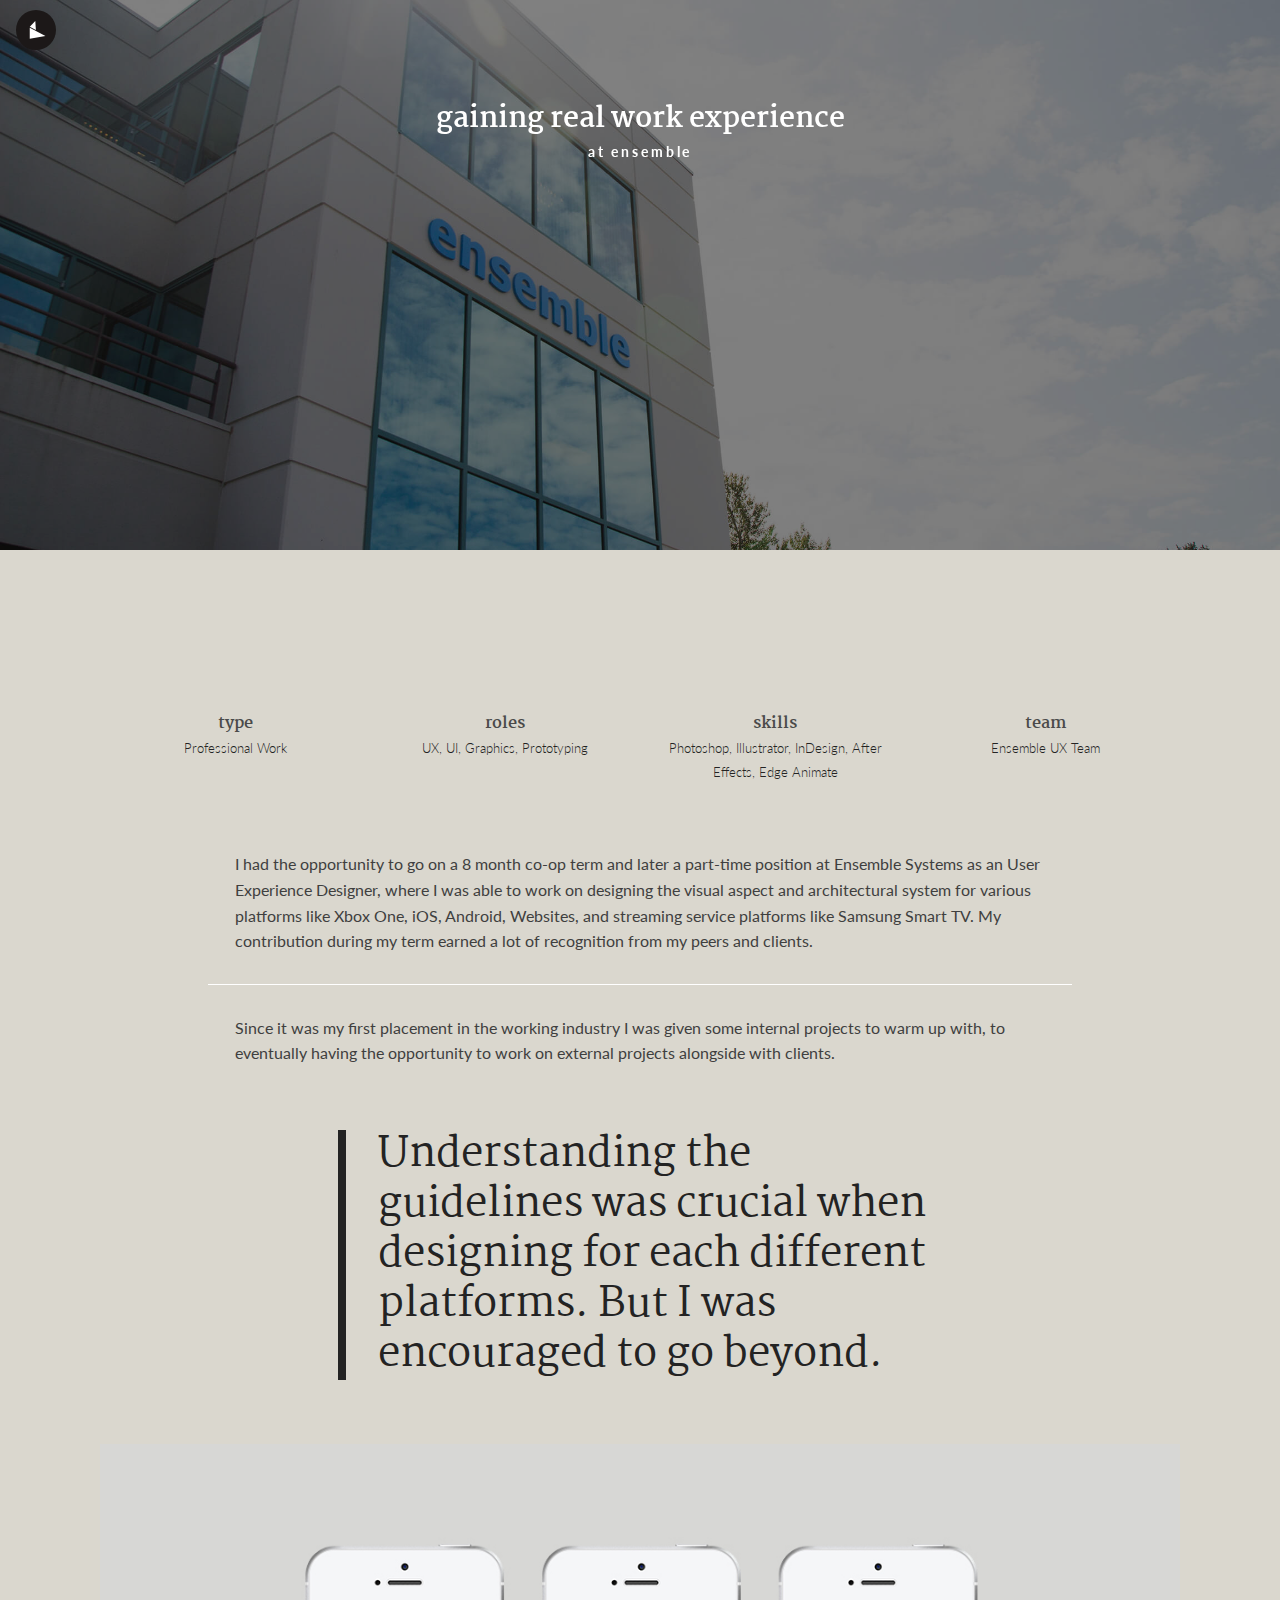
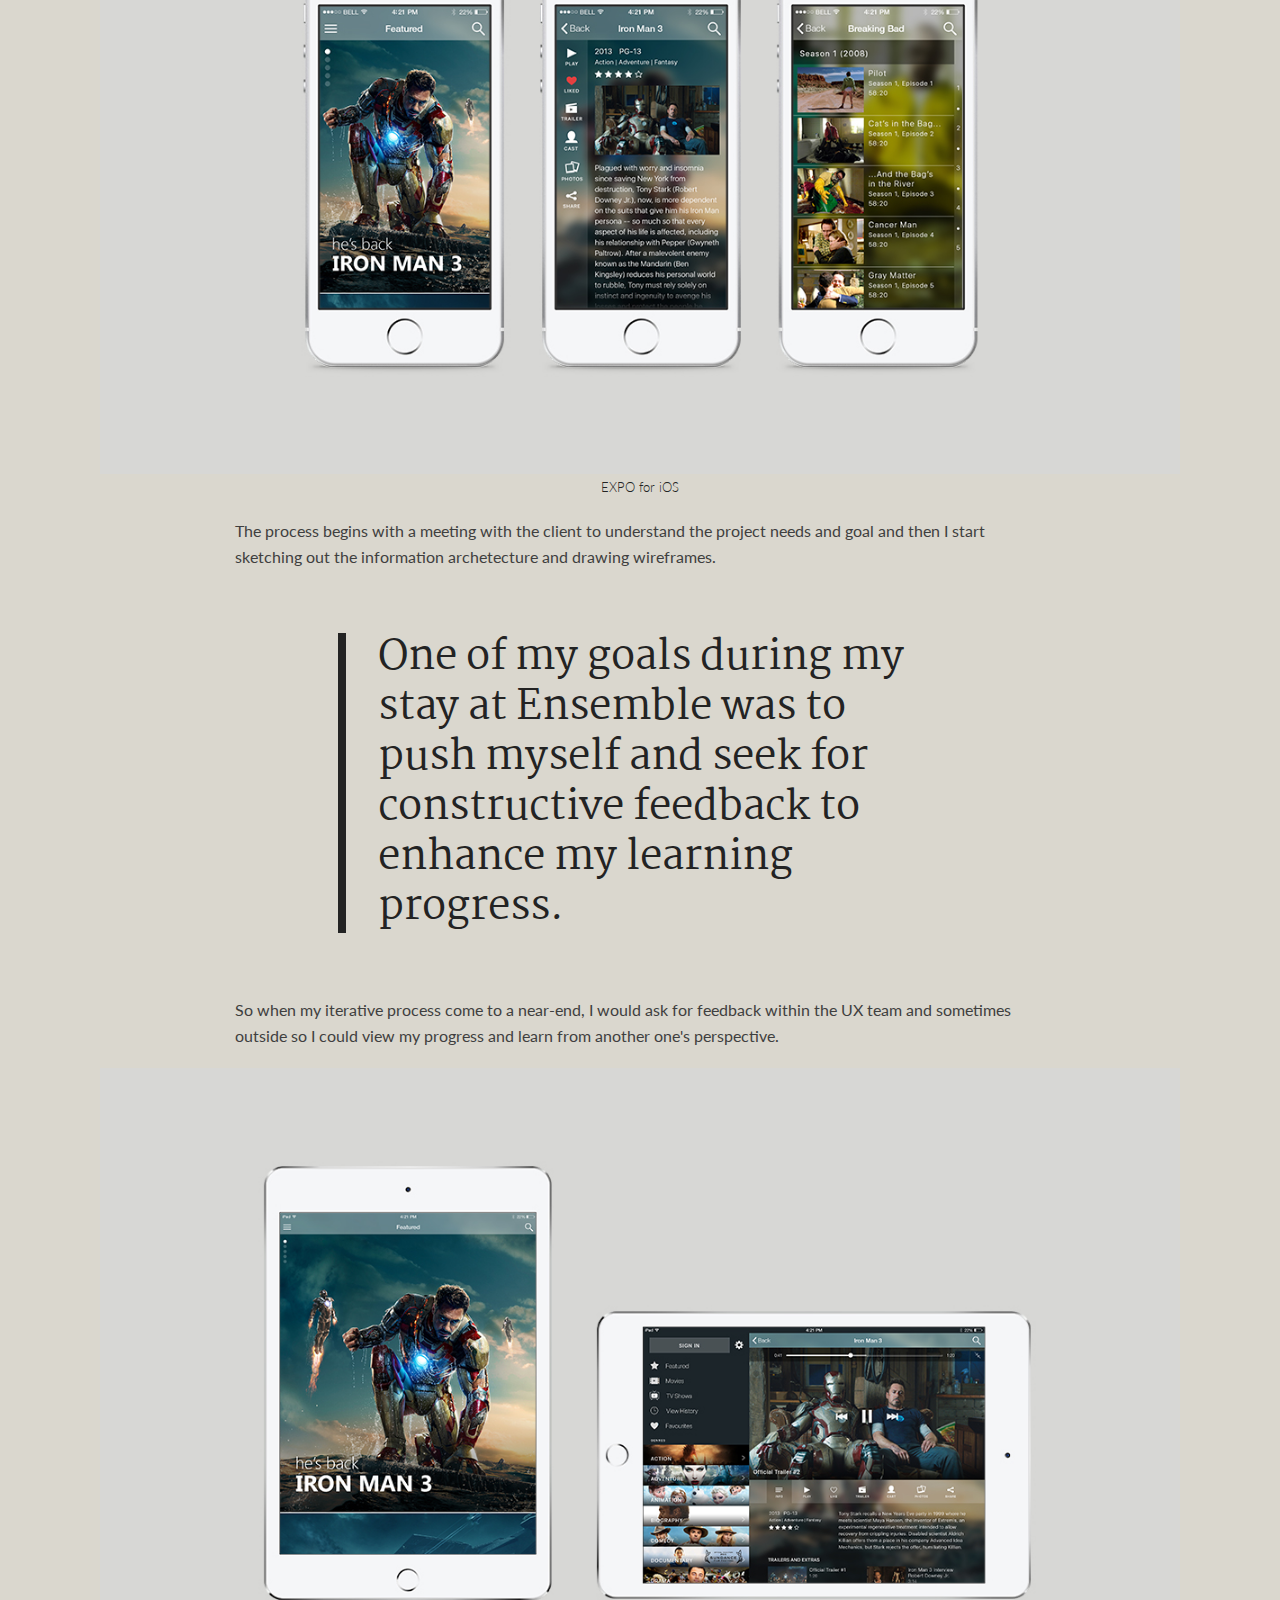
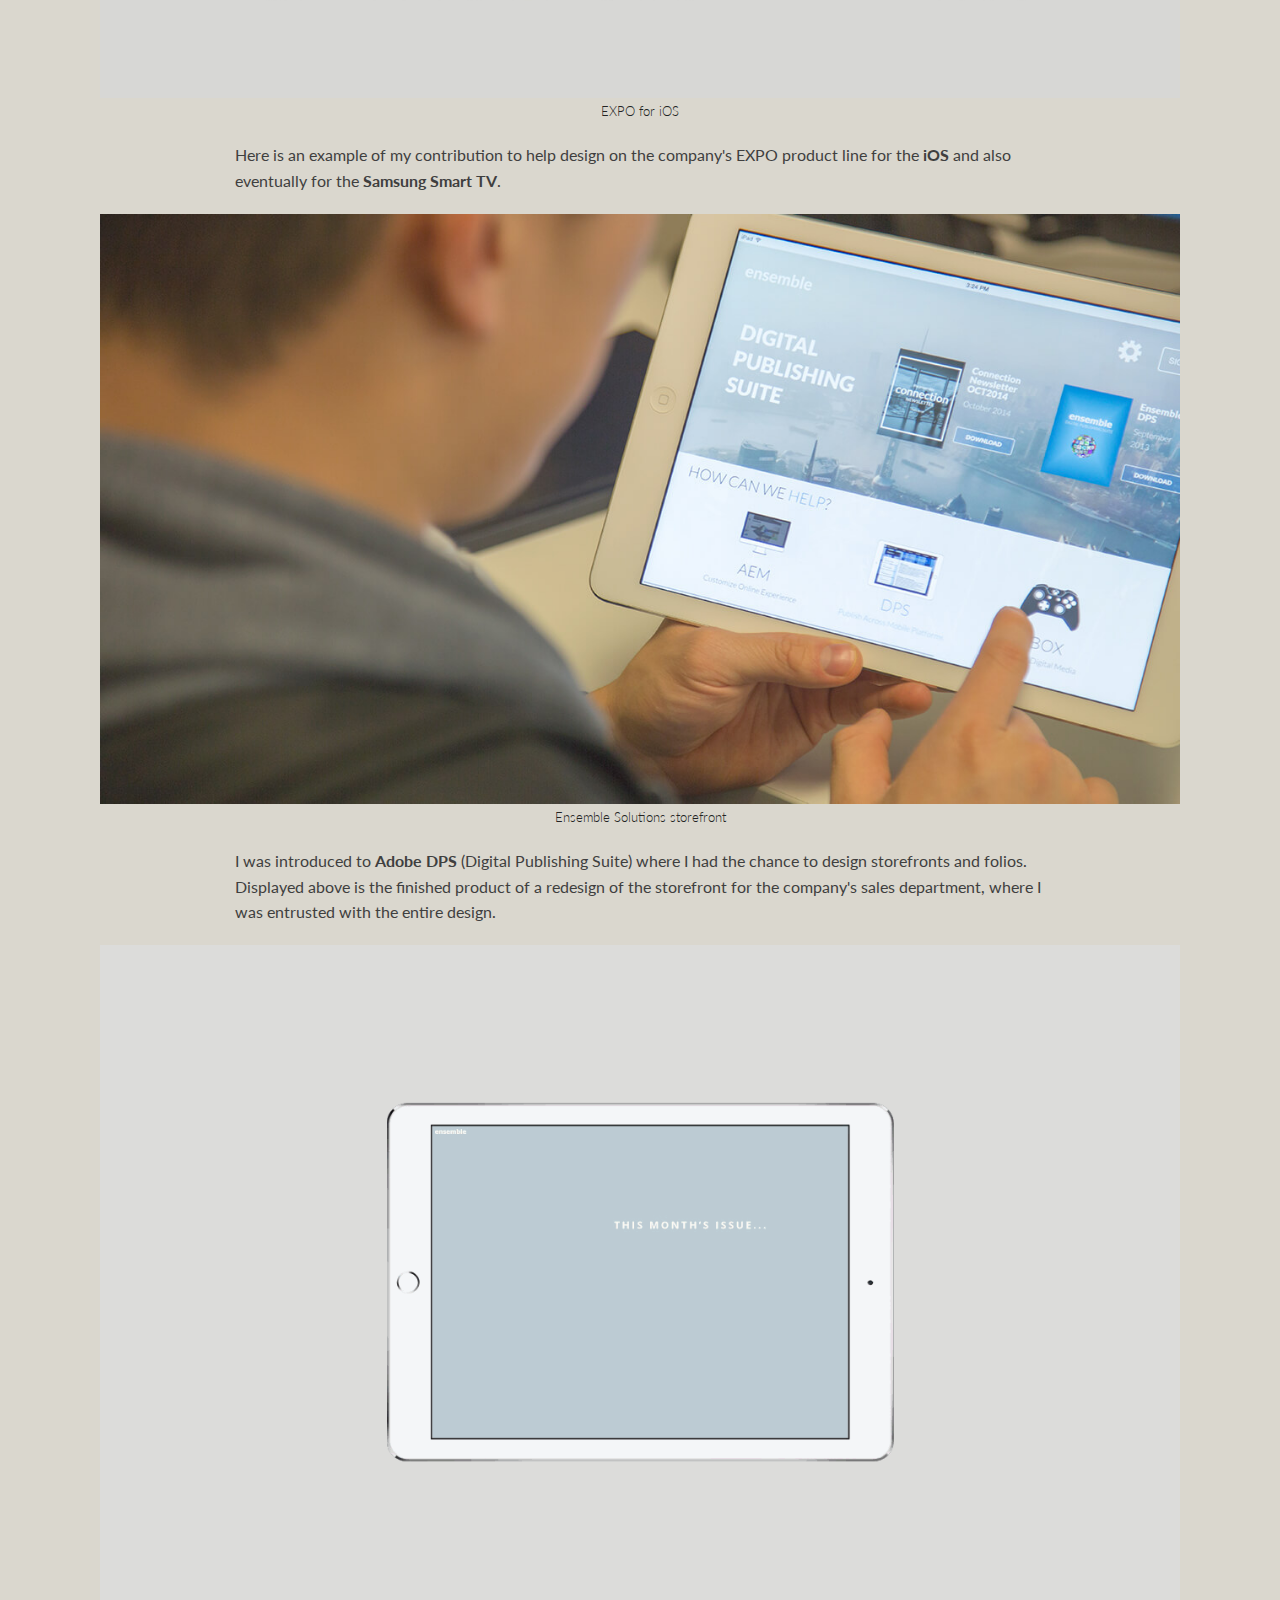
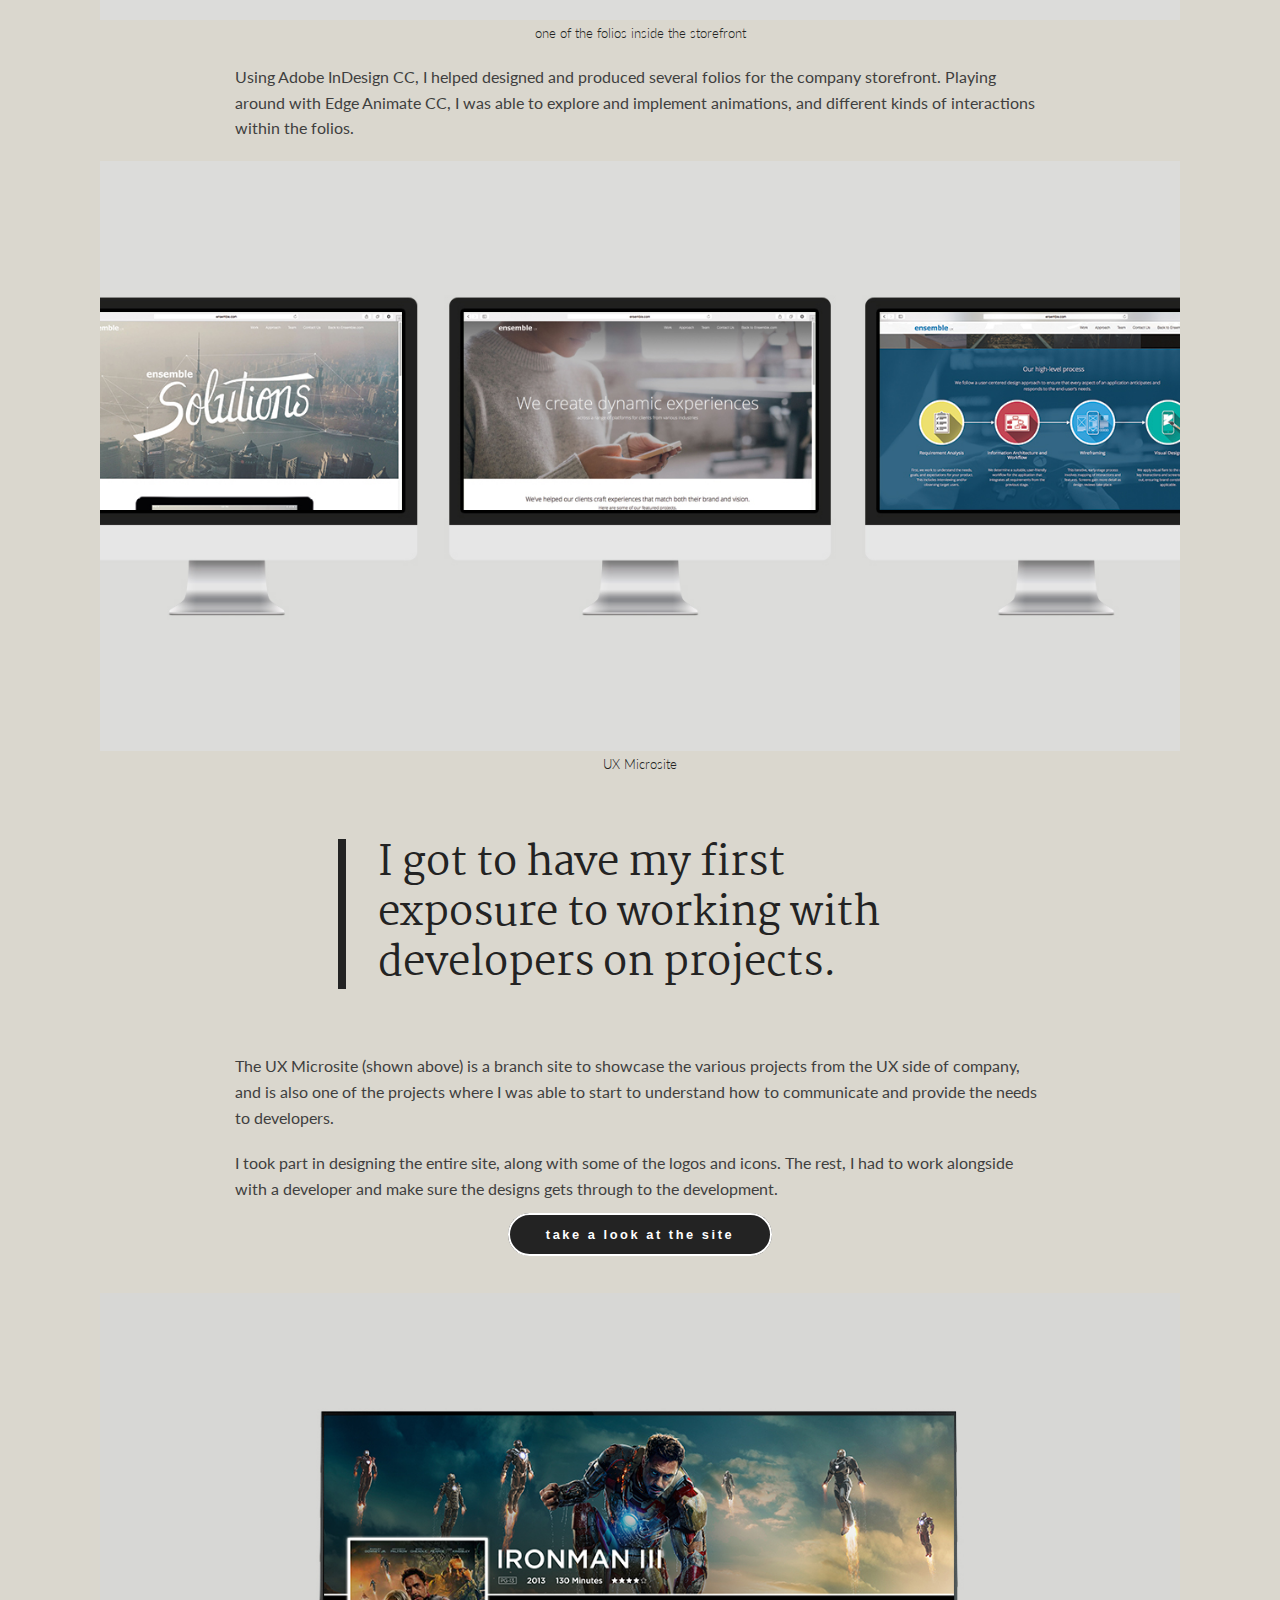
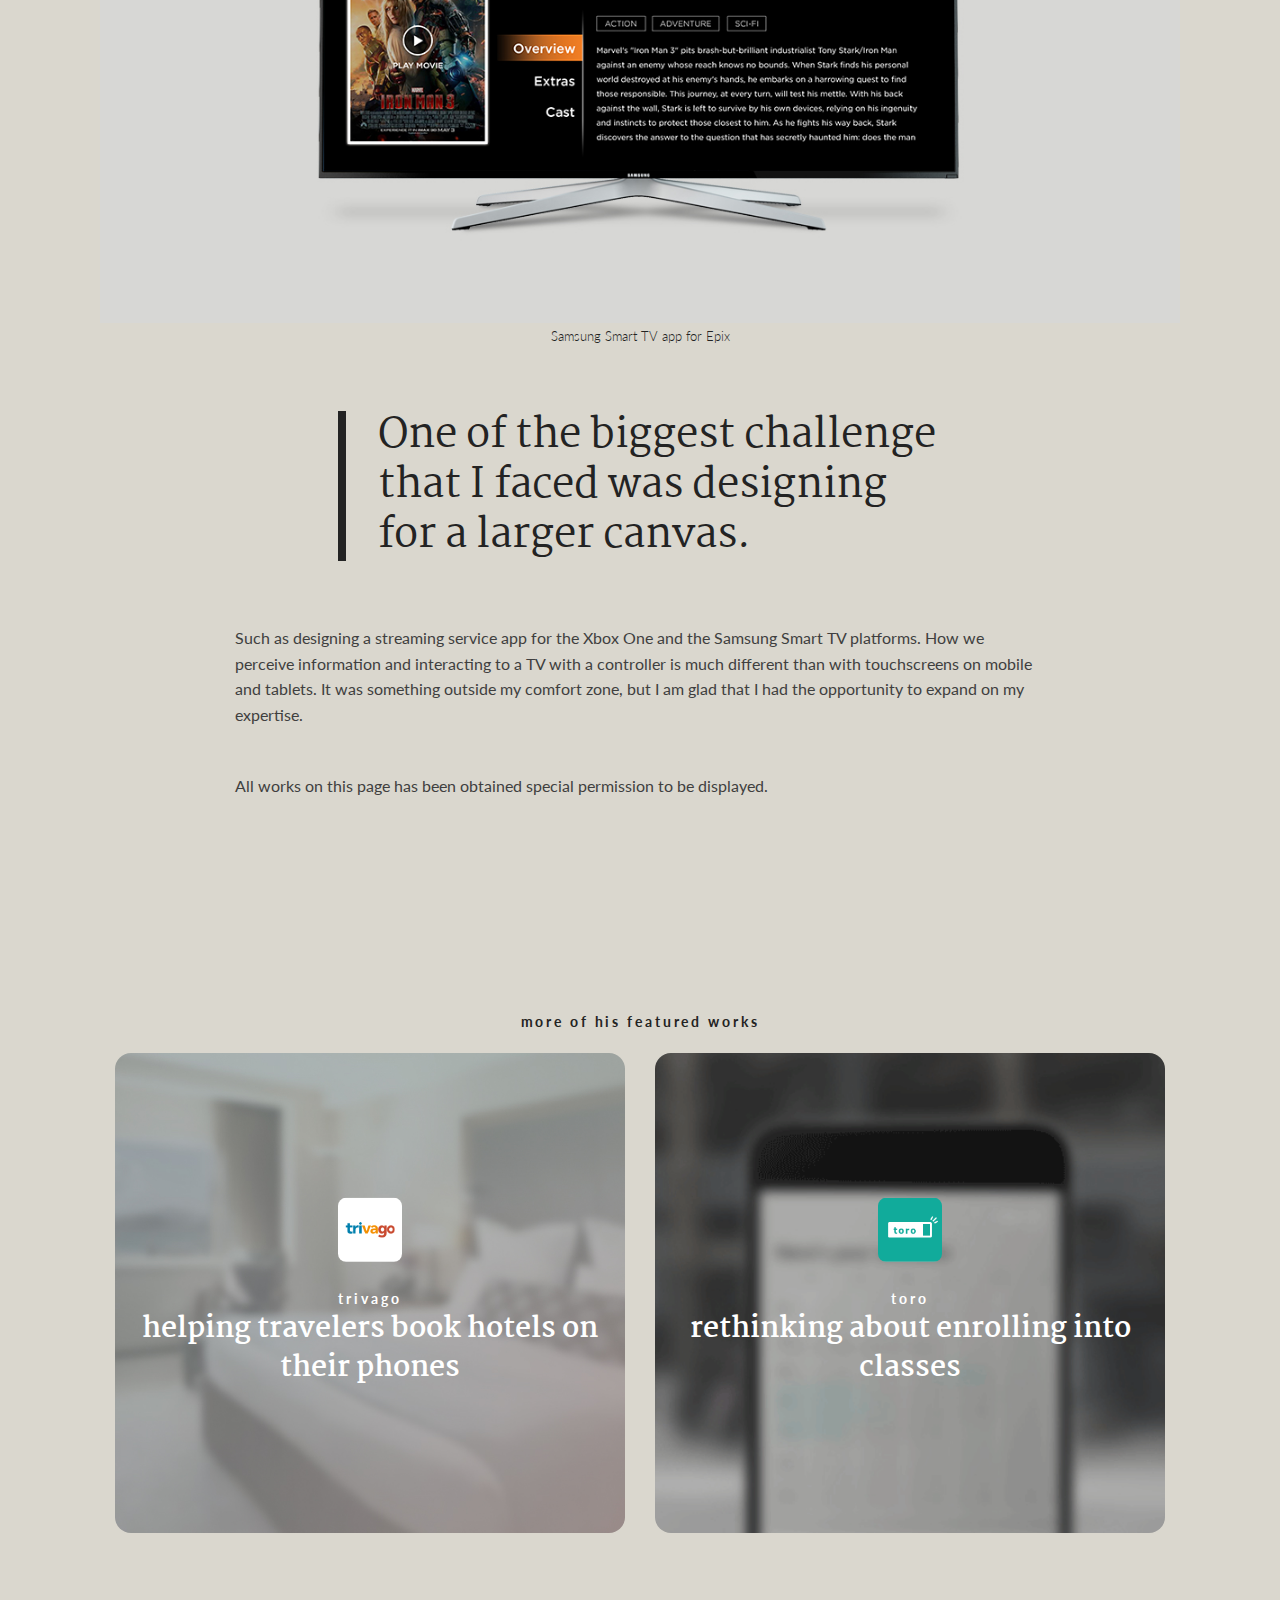
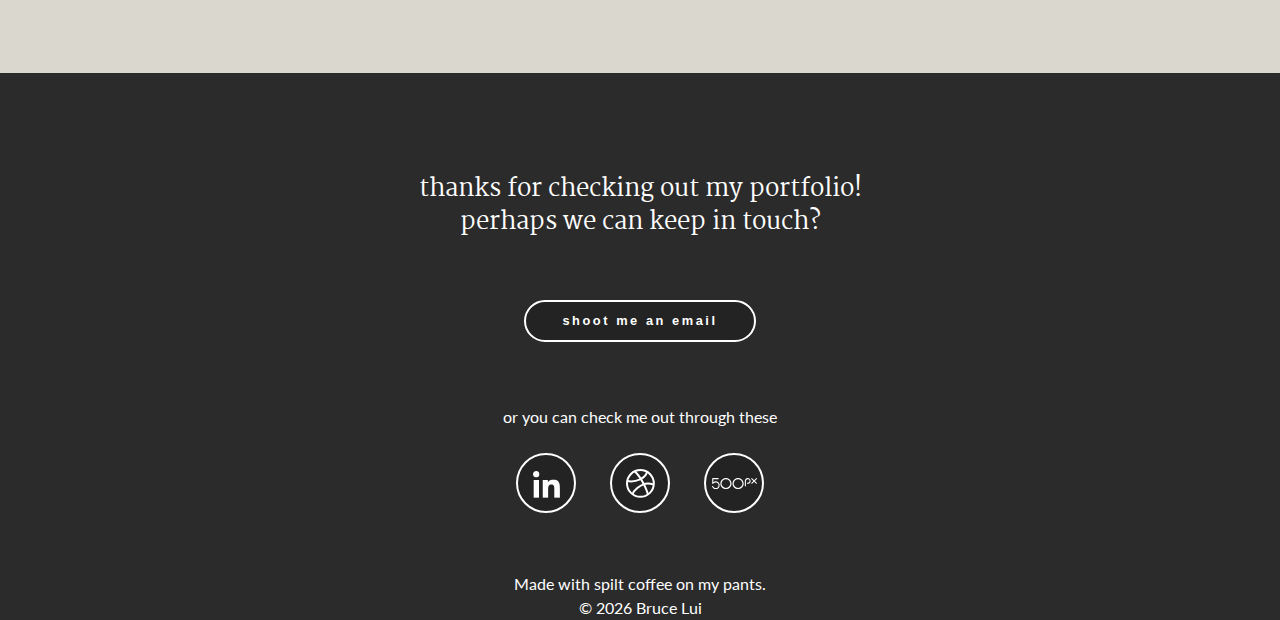
<file: ensemble.html>
<!DOCTYPE html>

<!--Handcoded by Bruce Lui-->
<html>
	<head>
		<meta http-equiv="Content-Type" content="text/html; charset=UTF-8">
		<meta name="viewport" content="width=device-width, maximum-scale=1.0, minimun-scale=1.0, initial-scale=1.0" />
		<meta name="author" content="Bruce Lui">
		<meta name="keywords" content="Bruce Lui, brucelui, siat, portfolio, design, ux" />
	    <meta name="description" content="User Experience Designer.">
	
		<title>Bruce Lui</title>
		
		<!-- CCS -->
		<link rel="stylesheet" type="text/css" href="css/foundation.min.css" />
		<link rel="stylesheet" type="text/css" href="css/style.css" />
		<link rel="stylesheet" type="text/css" media="only screen and (min-width:50px) and (max-width:480px)" href="css/style_small.css" />
		<link rel="stylesheet" type="text/css" media="only screen and (min-width:481px) and (max-width:768px)" href="css/style_medium.css" />
		
		<!-- FONTS -->
		<link href="https://fonts.googleapis.com/css?family=Lato|Martel" rel="stylesheet">
		
		<!-- JS -->
		<script src="http://ajax.googleapis.com/ajax/libs/jquery/1.10.2/jquery.min.js"></script>
		<script src="js/java.js"></script>
		<script>
			$(function() {
			  $('a[href*=#]:not([href=#])').click(function() {
			    if (location.pathname.replace(/^\//,'') == this.pathname.replace(/^\//,'') && location.hostname == this.hostname) {
		
			      var target = $(this.hash);
			      target = target.length ? target : $('[name=' + this.hash.slice(1) +']');
			      if (target.length) {
			        $('html,body').animate({
			          scrollTop: target.offset().top -40
			        }, 500);
			        return false;
			      }
			    }
			  });
			});
		</script>
		<script>
		  (function(i,s,o,g,r,a,m){i['GoogleAnalyticsObject']=r;i[r]=i[r]||function(){
		  (i[r].q=i[r].q||[]).push(arguments)},i[r].l=1*new Date();a=s.createElement(o),
		  m=s.getElementsByTagName(o)[0];a.async=1;a.src=g;m.parentNode.insertBefore(a,m)
		  })(window,document,'script','https://www.google-analytics.com/analytics.js','ga');

		  ga('create', 'UA-81862116-1', 'auto');
		  ga('send', 'pageview');

		</script>
		
	</head>

	<body>
		<header>
			<a class="logo" href="./index.html"></a>
		</header>

		<!-- <div id="header">
			<nav>
				<ul class="menu_short">
					<li><a href="./index.html#goto_portfolio">works</a></li>
					<li><a href="#goto_contact">contact</a></li>
				</ul>
				<ul class="menu_full">
					<li><a href="./index.html#goto_home">home</a></li>
					<li><a href="./index.html#goto_portfolio">works</a></li>
					<li><a href="./story.html">about</a></li>
					<li><a href="./index.html#goto_cv">values</a></li>
					<li><a href="#goto_contact">contact</a></li>
				</ul>
				</div>
			</nav>
		</div> -->

		<div class="projTitle"><h5>gaining real work experience</h5><br><h9>at ensemble</h9></div>
		<div class="top_block">
			<div class="top_ensemble brightness">
			</div>
		</div>
		
		<div class="page_content">
			<div class="content_container">
				
				<!-- <div class="indentAbit"> -->
					<div class="row">
						<div class="medium-6 large-3 columns">
							<h4>type</h4>
							<br><h8>Professional Work</h8>
						</div>
						<div class="medium-6 large-3 columns">
							<h4>roles</h4>
							<br><h8>UX, UI, Graphics, Prototyping</h8>
						</div>
						<div class="medium-6 large-3 columns">
							<h4>skills</h4>
							<br><h8>Photoshop, Illustrator, InDesign, After Effects, Edge Animate</h8>
						</div>
						<div class="medium-6 large-3 columns">
							<h4>team</h4>
							<br><h8>Ensemble UX Team</h8>
						</div>
					</div>

					<div class="columns_1">

						<br><br><p>I had the opportunity to go on a 8 month co-op term and later a part-time position at Ensemble Systems as an User Experience Designer, where I was able to work on designing the visual aspect and architectural system for various platforms like Xbox One, iOS, Android, Websites, and streaming service platforms like Samsung Smart TV. My contribution during my term earned a lot of recognition from my peers and clients.</p>

						<hr>
						
						<p>Since it was my first placement in the working industry I was given some internal projects to warm up with, to eventually having the opportunity to work on external projects alongside with clients.</p>

						
						<div class="quotecontainer"><h7>Understanding the guidelines was crucial when designing for each different platforms. But I was encouraged to go beyond.</h7></div>
						
						<img src="images/ensemble_5.jpg">
						<br><h8>EXPO for iOS</h8>
						<p>The process begins with a meeting with the client to understand the project needs and goal and then I start sketching out the information archetecture and drawing wireframes.</p>


						<div class="quotecontainer"><h7>One of my goals during my stay at Ensemble was to push myself and seek for constructive feedback to enhance my learning progress.</h7></div>
						<p>So when my iterative process come to a near-end, I would ask for feedback within the UX team and sometimes outside so I could view my progress and learn from another one's perspective.
						</p>
						
						
						<img src="images/ensemble_6b.jpg">
						<br><h8>EXPO for iOS</h8>
						
						<p>Here is an example of my contribution to help design on the company's EXPO product line for the <strong>iOS</strong> and also eventually for the <strong>Samsung Smart TV</strong>.</p>
						
						<img src="images/ensemble_2.jpg">
						<br><h8>Ensemble Solutions storefront</h8>

						<p>I was introduced to <strong>Adobe DPS</strong> (Digital Publishing Suite) where I had the chance to design storefronts and folios. Displayed above is the finished product of a redesign of the storefront for the company's sales department, where I was entrusted with the entire design.</p>

						<img src="images/ensemble_3.gif">
						<br><h8>one of the folios inside the storefront</h8>
						
						<p>Using Adobe InDesign CC, I helped designed and produced several folios for the company storefront. Playing around with Edge Animate CC, I was able to explore and implement animations, and different kinds of interactions within the folios.</p>
						
						<img src="images/ensemble_4.jpg">
						<br><h8>UX Microsite</h8>
						<br>

						<div class="quotecontainer"><h7>I got to have my first exposure to working with developers on projects.</h7></div>

						<p>The UX Microsite (shown above) is a branch site to showcase the various projects from the UX side of company, and is also one of the projects where I was able to start to understand how to communicate and provide the needs to developers.</p>

						<p>I took part in designing the entire site, along with some of the logos and icons. The rest, I had to work alongside with a developer and make sure the designs gets through to the development. </p>
						<a class="formbutton" href="http://www.ensemble.com/UX" target="_blank">take a look at the site</a>
							
						
						<br><br><br><img src="images/ensemble_7.jpg">
						<br><h8>Samsung Smart TV app for Epix</h8>
						
						<div class="quotecontainer"><h7>One of the biggest challenge that I faced was designing for a larger canvas.</h7></div>
						<p>
							Such as designing a streaming service app for the Xbox One and the Samsung Smart TV platforms. How we perceive information and interacting to a TV with a controller is much different than with touchscreens on mobile and tablets. It was something outside my comfort zone, but I am glad that I had the opportunity to expand on my expertise.
						</p>

						<p><br>All works on this page has been obtained special permission to be displayed.
					</div>
				</div>
			</div>	
			<div class="clear-fix"></div>
		</div>
				
		<div class="page_cv">
				<div class="content_container">
						<h9 style="color: #232323">more of his featured works</h9>
					
					<div class="row">
							<div class="large-6 columns">
								<div>
									<a href="./trivago.html">
										<div class="workBox workSub work4">
												<div class="centerText">
													<div class="appIcon appIcon1"></div>
													<h9>trivago</h9>
													<span><br><h5>helping travelers book hotels on their phones</h5></span>
												</div>
										</div>
									</a>
								</div>
							</div>
							<div class="large-6 columns">
								<div>
									<a href="./toro.html">
										<div class="workBox workSub work1">
											<div class="centerText">
												<div class="appIcon appIcon2"></div>
												<h9>toro</h9>
												<span><br><h5>rethinking about enrolling into classes</h5></span>
											</div>
										</div>
									</a>
								</div>
							</div>
					</div>
			</div>	
				
		<section id="goto_contact">
			<footer>
				<div class="contact_container">
					<div class="indentAbit"></div>
					<h3>thanks for checking out my portfolio! <br>perhaps we can keep in touch?</h3>
					<div class="indentAbit"><a href="mailto:brucelui9@gmail.com"><div class="formbutton">shoot me an email</div></a></div>
					<div class="indentAbit"><p>or you can check me out through these
						<br>
						<a class="contact1" href="http://www.linkedin.com/pub/bruce-lui/5a/959/935"></a>
						<a class="contact2" href="http://dribbble.com/brucelui"></a>
						<a class="contact3" href="https://500px.com/brucelui"></a></p>
					</div>
				</div>
				<br>Made with spilt coffee on my pants.
				<br>&copy; <script type="text/javascript">
					document.write(new Date().getFullYear());
				  </script> Bruce Lui
			</footer>
		</section>
	</body>
</html>
</file>
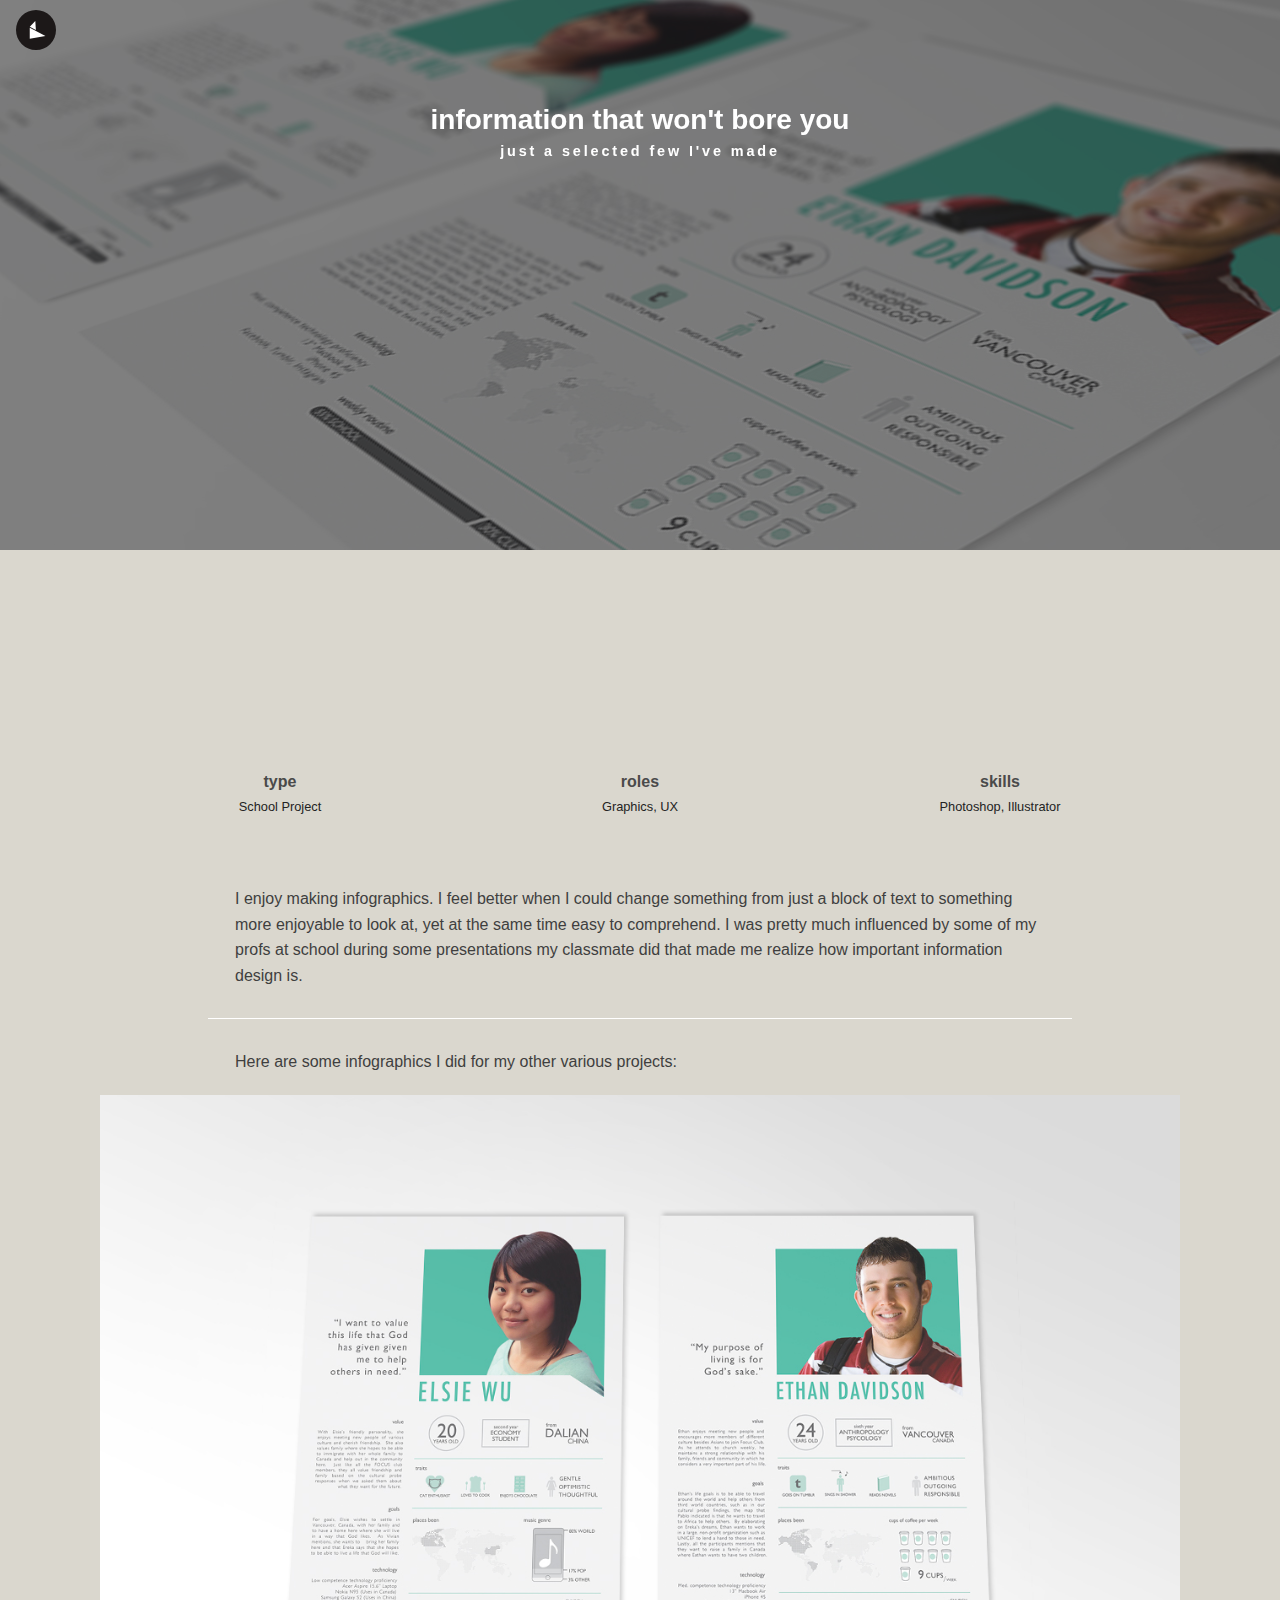
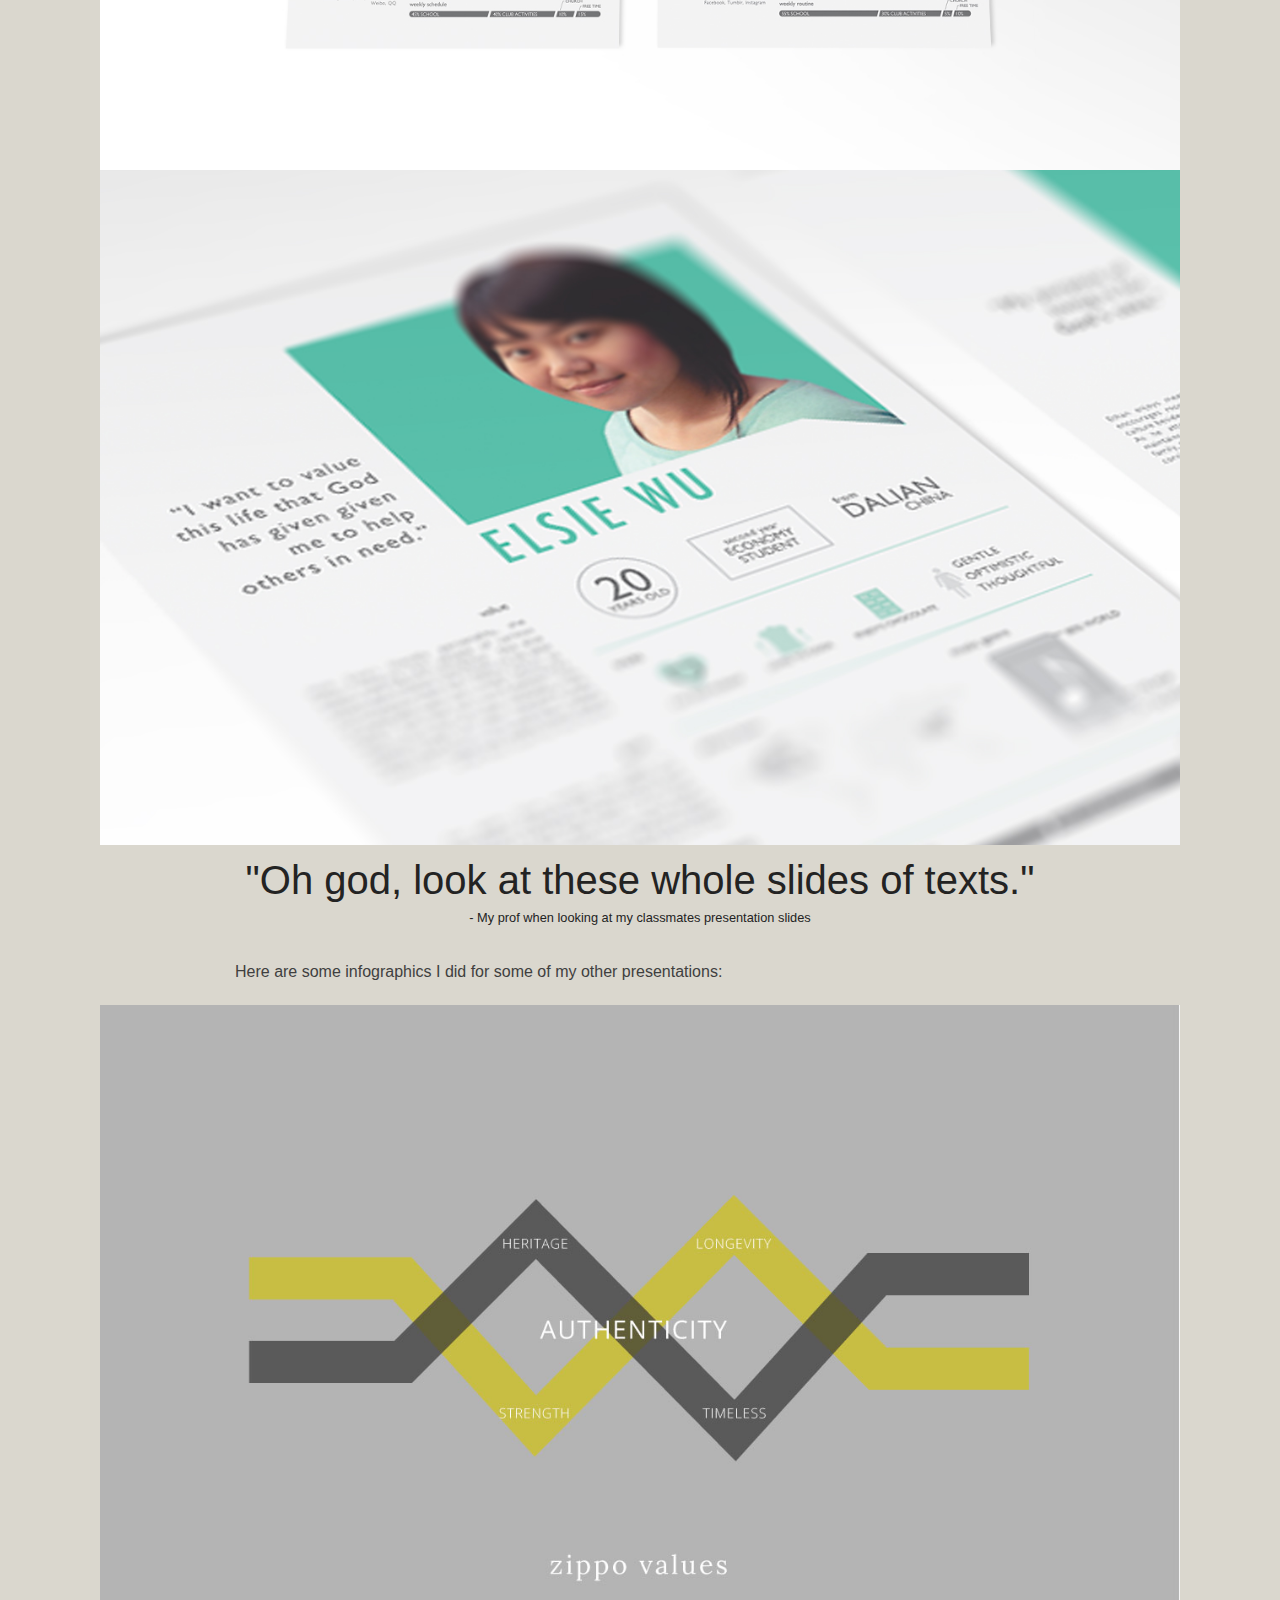
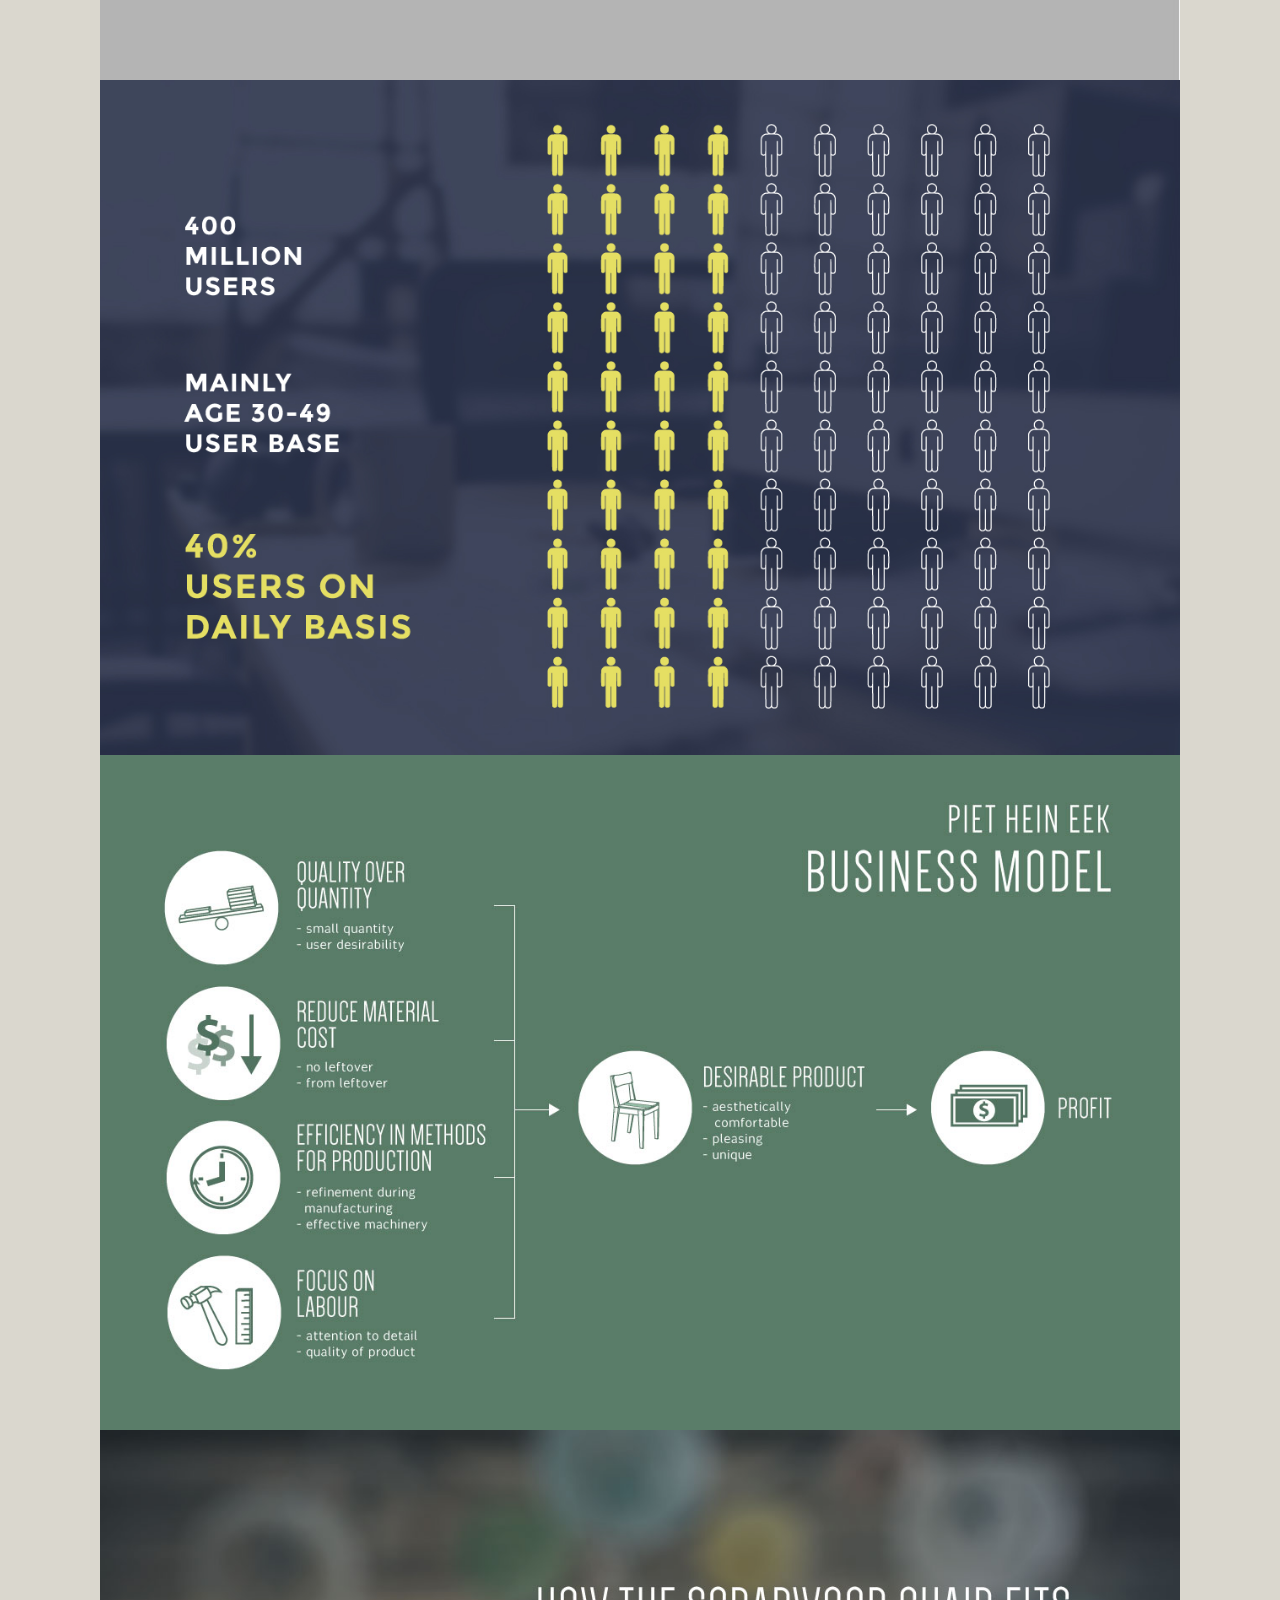
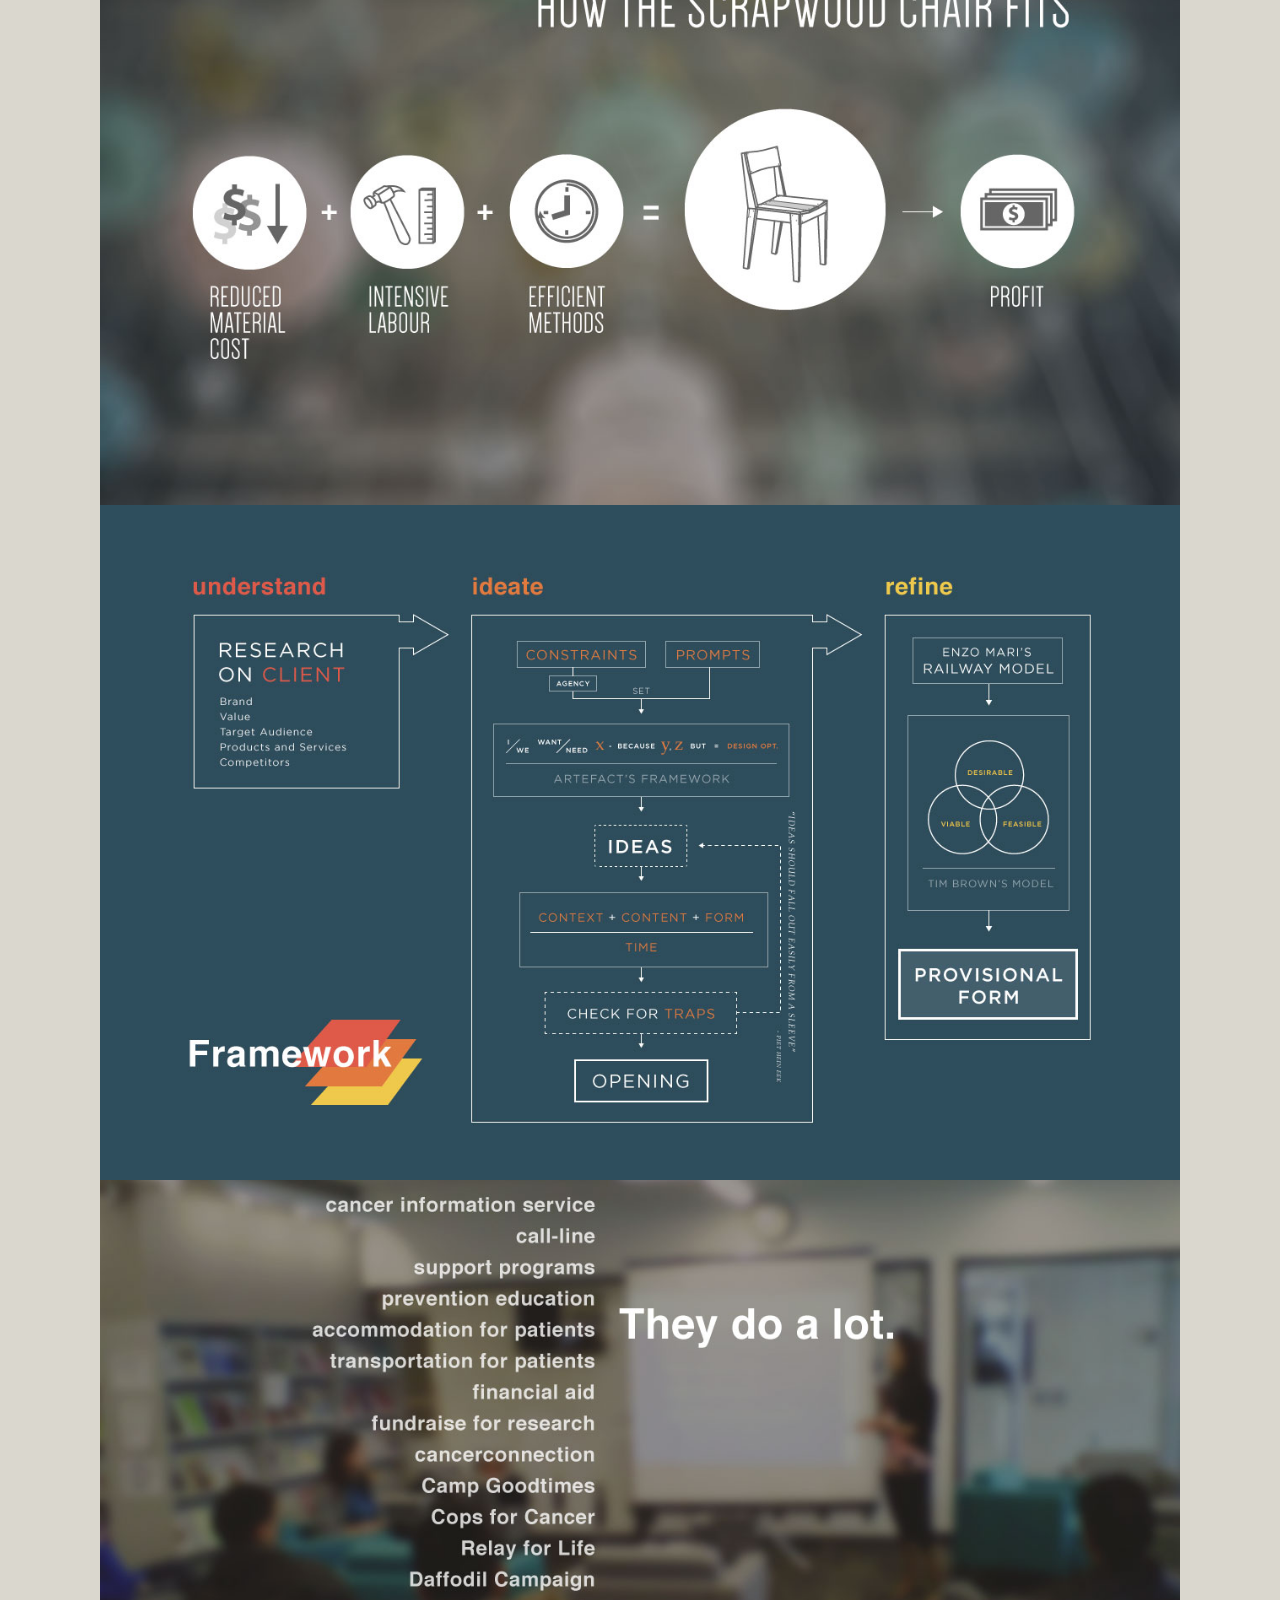
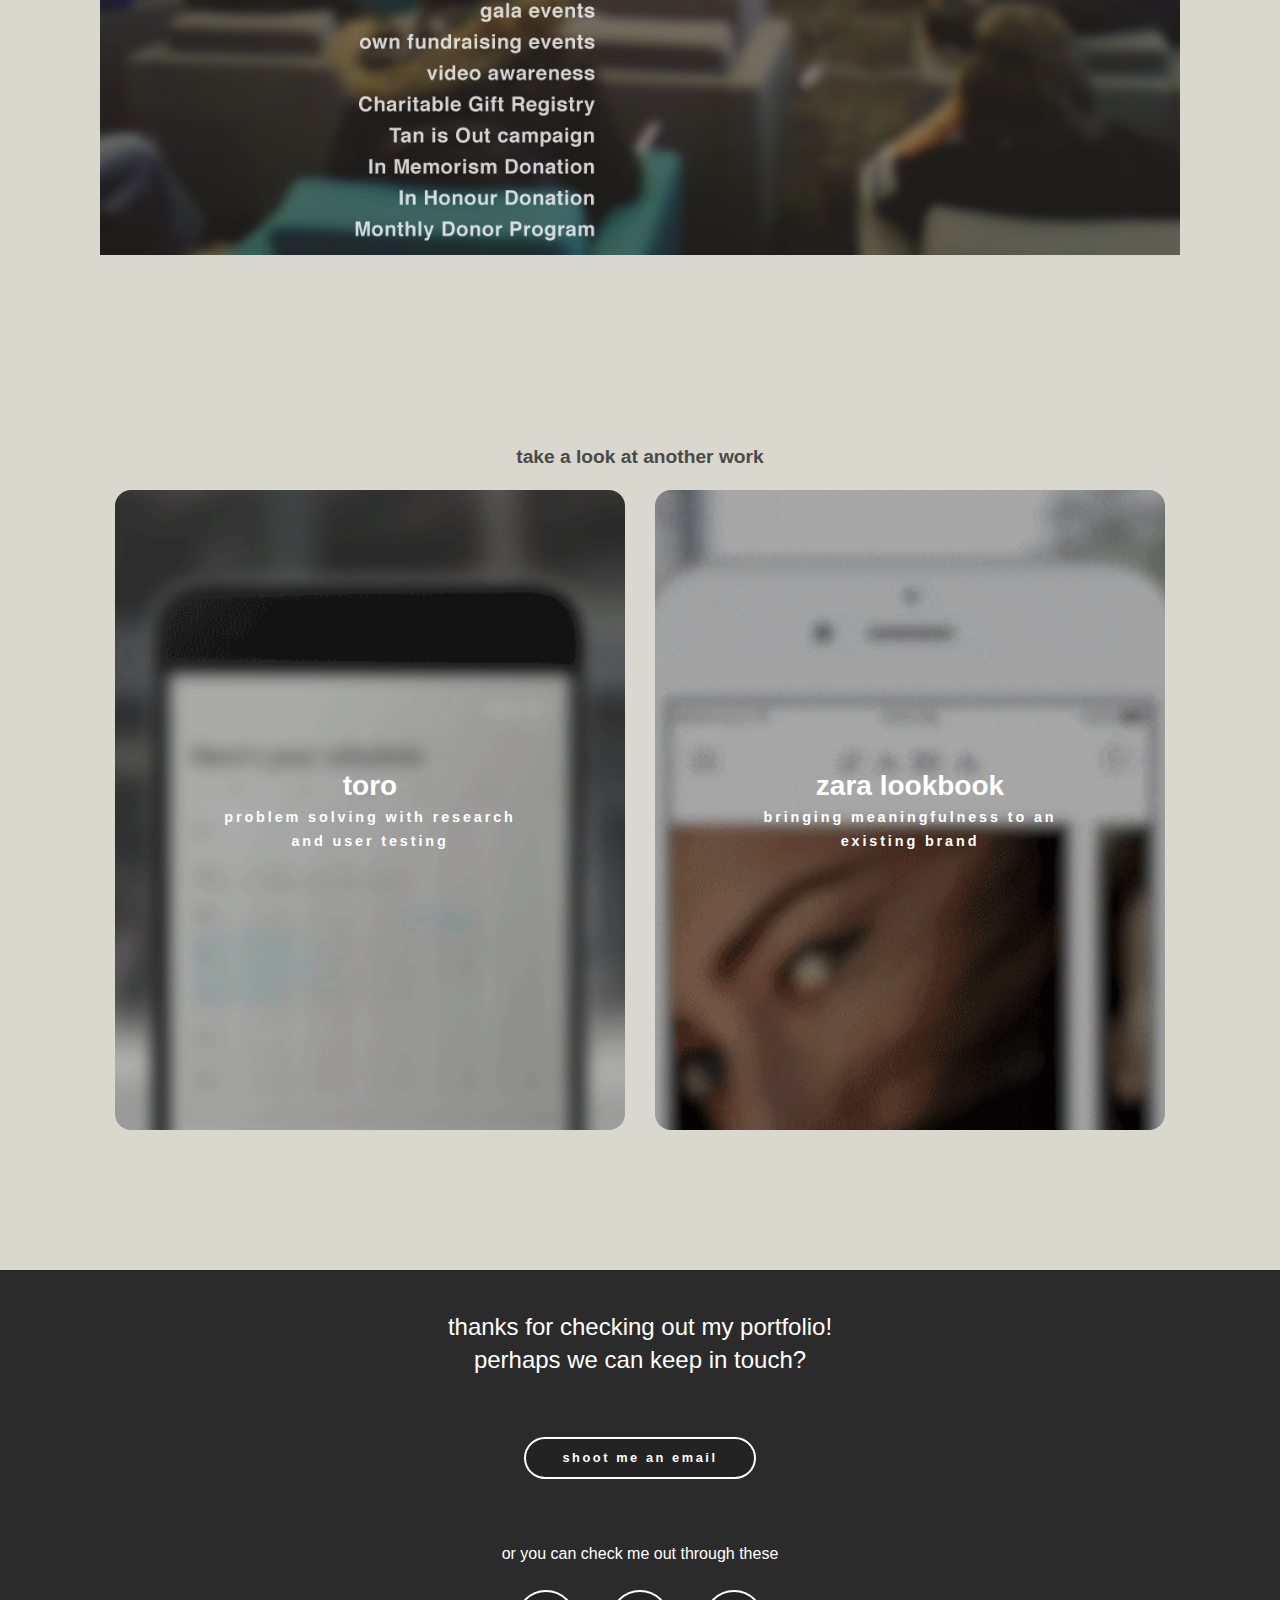
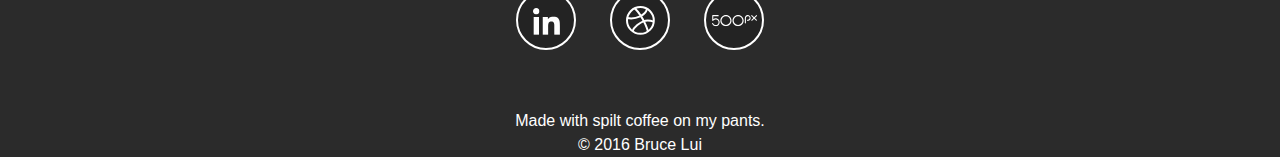
<file: infographics.html>
<!DOCTYPE html>

<!--Handcoded by Bruce Lui-->
<html>
	<head>
		<meta http-equiv="Content-Type" content="text/html; charset=UTF-8">
		<meta name="viewport" content="width=device-width, maximum-scale=1.0, minimun-scale=1.0, initial-scale=1.0" />
		<meta name="author" content="Bruce Lui">
		<meta name="keywords" content="Bruce Lui, brucelui, siat, portfolio, design, ux" />
	    <meta name="description" content="User Experience Designer.">
	
		<title>Bruce Lui</title>
		
		<!-- CCS -->
		<link rel="stylesheet" type="text/css" href="css/foundation.min.css" />
		<link rel="stylesheet" type="text/css" href="css/style.css" />
		<link rel="stylesheet" type="text/css" media="only screen and (min-width:50px) and (max-width:480px)" href="css/style_small.css" />
		<link rel="stylesheet" type="text/css" media="only screen and (min-width:481px) and (max-width:768px)" href="css/style_medium.css" />
		
		<!-- FONTS -->
		<link href='http://fonts.googleapis.com/css?family=Open+Sans:300,400,600' rel='stylesheet' type='text/css'>
		
		<!-- JS -->
		<script src="http://ajax.googleapis.com/ajax/libs/jquery/1.10.2/jquery.min.js"></script>
		<script src="js/java.js"></script>
		<script>
			$(function() {
			  $('a[href*=#]:not([href=#])').click(function() {
			    if (location.pathname.replace(/^\//,'') == this.pathname.replace(/^\//,'') && location.hostname == this.hostname) {
		
			      var target = $(this.hash);
			      target = target.length ? target : $('[name=' + this.hash.slice(1) +']');
			      if (target.length) {
			        $('html,body').animate({
			          scrollTop: target.offset().top -40
			        }, 500);
			        return false;
			      }
			    }
			  });
			});
		</script>
		<script>
		  (function(i,s,o,g,r,a,m){i['GoogleAnalyticsObject']=r;i[r]=i[r]||function(){
		  (i[r].q=i[r].q||[]).push(arguments)},i[r].l=1*new Date();a=s.createElement(o),
		  m=s.getElementsByTagName(o)[0];a.async=1;a.src=g;m.parentNode.insertBefore(a,m)
		  })(window,document,'script','https://www.google-analytics.com/analytics.js','ga');

		  ga('create', 'UA-81862116-1', 'auto');
		  ga('send', 'pageview');

		</script>
		
	</head>

	<body>
		<header>
			<a class="logo" href="./index.html"></a>
		</header>

		<div id="header">
			<nav>
				<ul class="menu_short">
					<li><a href="./index.html#goto_portfolio">works</a></li>
					<li><a href="#goto_contact">contact</a></li>
				</ul>
				<ul class="menu_full">
					<li><a href="./index.html#goto_home">home</a></li>
					<li><a href="./index.html#goto_portfolio">works</a></li>
					<li><a href="./story.html">about</a></li>
					<li><a href="./index.html#goto_cv">values</a></li>
					<li><a href="#goto_contact">contact</a></li>
				</ul>
				</div>
			</nav>
		</div>
		
		<div class="projTitle"><h5>information that won't bore you</h5><br><h9>just a selected few I've made</h9></div>
		<div class="top_block brightness">
			<div class="top_info">
			</div>
		</div>
		
		<div class="page_content">
			<div class="content_container">

				<div class="indentAbit">
					<div class="row">
						<div class="medium-4 large-4 columns">
							<h4>type</h4>
							<br><h8>School Project</h8>
						</div>
						<div class="medium-4 large-4 columns">
							<h4>roles</h4>
							<br><h8>Graphics, UX</h8>
						</div>
						<div class="medium-4 large-4 columns">
							<h4>skills</h4>
							<br><h8>Photoshop, Illustrator</h8>
						</div>
					</div>


					<div class="columns_1">
						
						<br><br><p>I enjoy making infographics. I feel better when I could change something from just a block of text to something more enjoyable to look at, yet at the same time easy to comprehend. I was pretty much influenced by some of my profs at school during some presentations my classmate did that made me realize how important information design is.</p>
						
						<hr>
						
						<p>Here are some infographics I did for my other various projects:</p>
						
						<img src="images/info_7.jpg">
						
						<img src="images/info_8.jpg">
						
						<div class="clear-fix-mid"></div>
						<h7>"Oh god, look at these whole slides of texts."</h7>
						<br><h8>- My prof when looking at my classmates presentation slides</h8>
						<div class="clear-fix-mid"></div>
						
						<p>Here are some infographics I did for some of my other presentations:</p>
						<img src="images/info_1.jpg">
						
						<img src="images/info_9.jpg">
						
						<img src="images/info_3.jpg">
						
						<img src="images/info_4.jpg">
						
						<img src="images/info_5.jpg">
						
						<img src="images/info_6.jpg">
					</div>
				</div>
			</div>	
			<div class="clear-fix"></div>
		</div>
				
		<div class="page_cv">
			<div class="content_container">
				<h2>take a look at another work</h2>
				<div class="row">
						<div class="large-6 columns">
							<div>
								<a href="./toro.html"><div class="workBox work1">
								<div class="centerText">
								<h5>toro</h5>
								<span><br><h9>problem solving with research<br>and user testing</h9></span>
								</div></div></a>
							</div>
						</div>
						<div class="large-6 columns">
							<div>
								<a href="./zara.html"><div class="workBox work2">
								<div class="centerText">
								<h5>zara lookbook</h5>
								<span><br><h9>bringing meaningfulness to an<br>existing brand</h9></span>
								</div></div></a>
							</div>
						</div>
				</div>
		</div>
				
		<section id="goto_contact">
			<footer>
				<div class="contact_container">
					<h3>thanks for checking out my portfolio! <br>perhaps we can keep in touch?</h3>
					<div class="indentAbit"><a href="mailto:brucelui9@gmail.com"><div class="formbutton">shoot me an email</div></a></div>
					<div class="indentAbit"><p>or you can check me out through these
						<br>
						<a class="contact1" href="http://www.linkedin.com/pub/bruce-lui/5a/959/935"></a>
						<a class="contact2" href="http://dribbble.com/brucelui"></a>
						<a class="contact3" href="https://500px.com/brucelui"></a></p>
					</div>
				</div>
				<br>Made with spilt coffee on my pants.
				<br>&copy; 2016 Bruce Lui
			</footer>
		</section>
	</body>
</html>
</file>
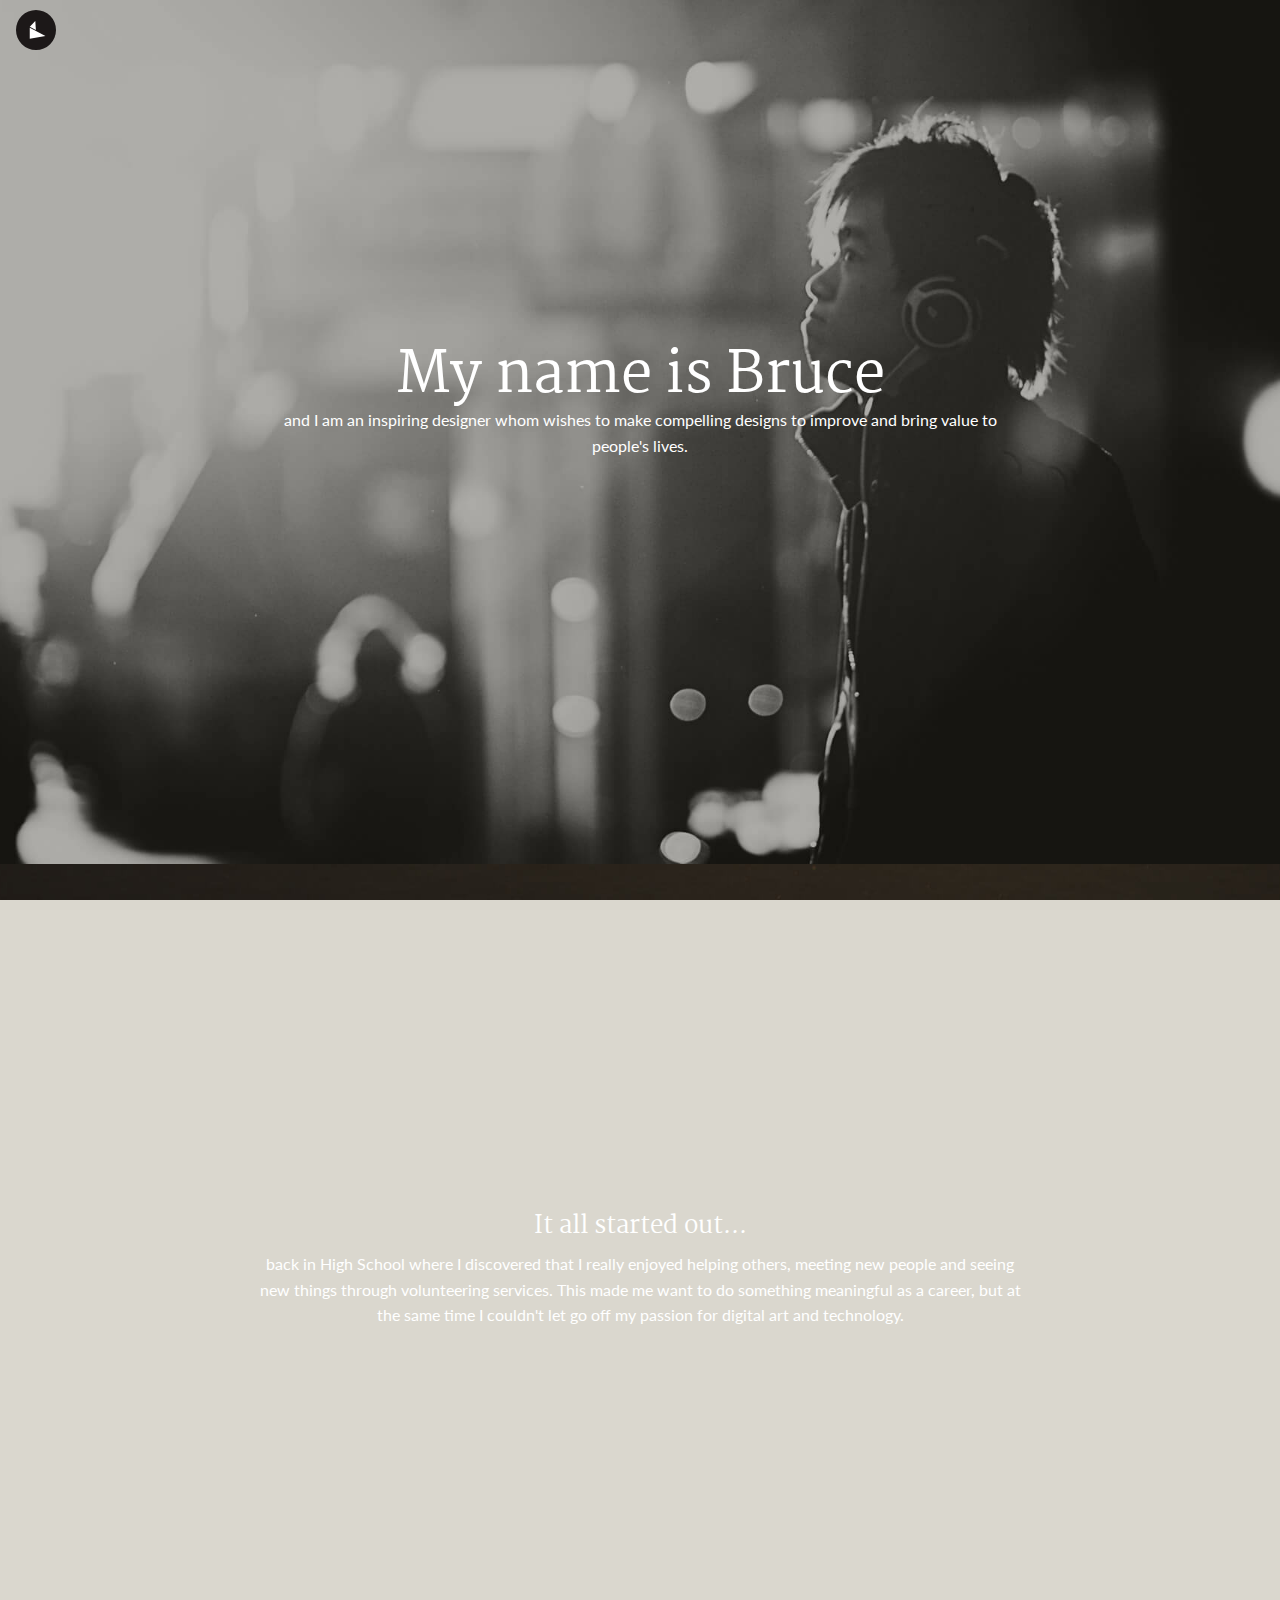
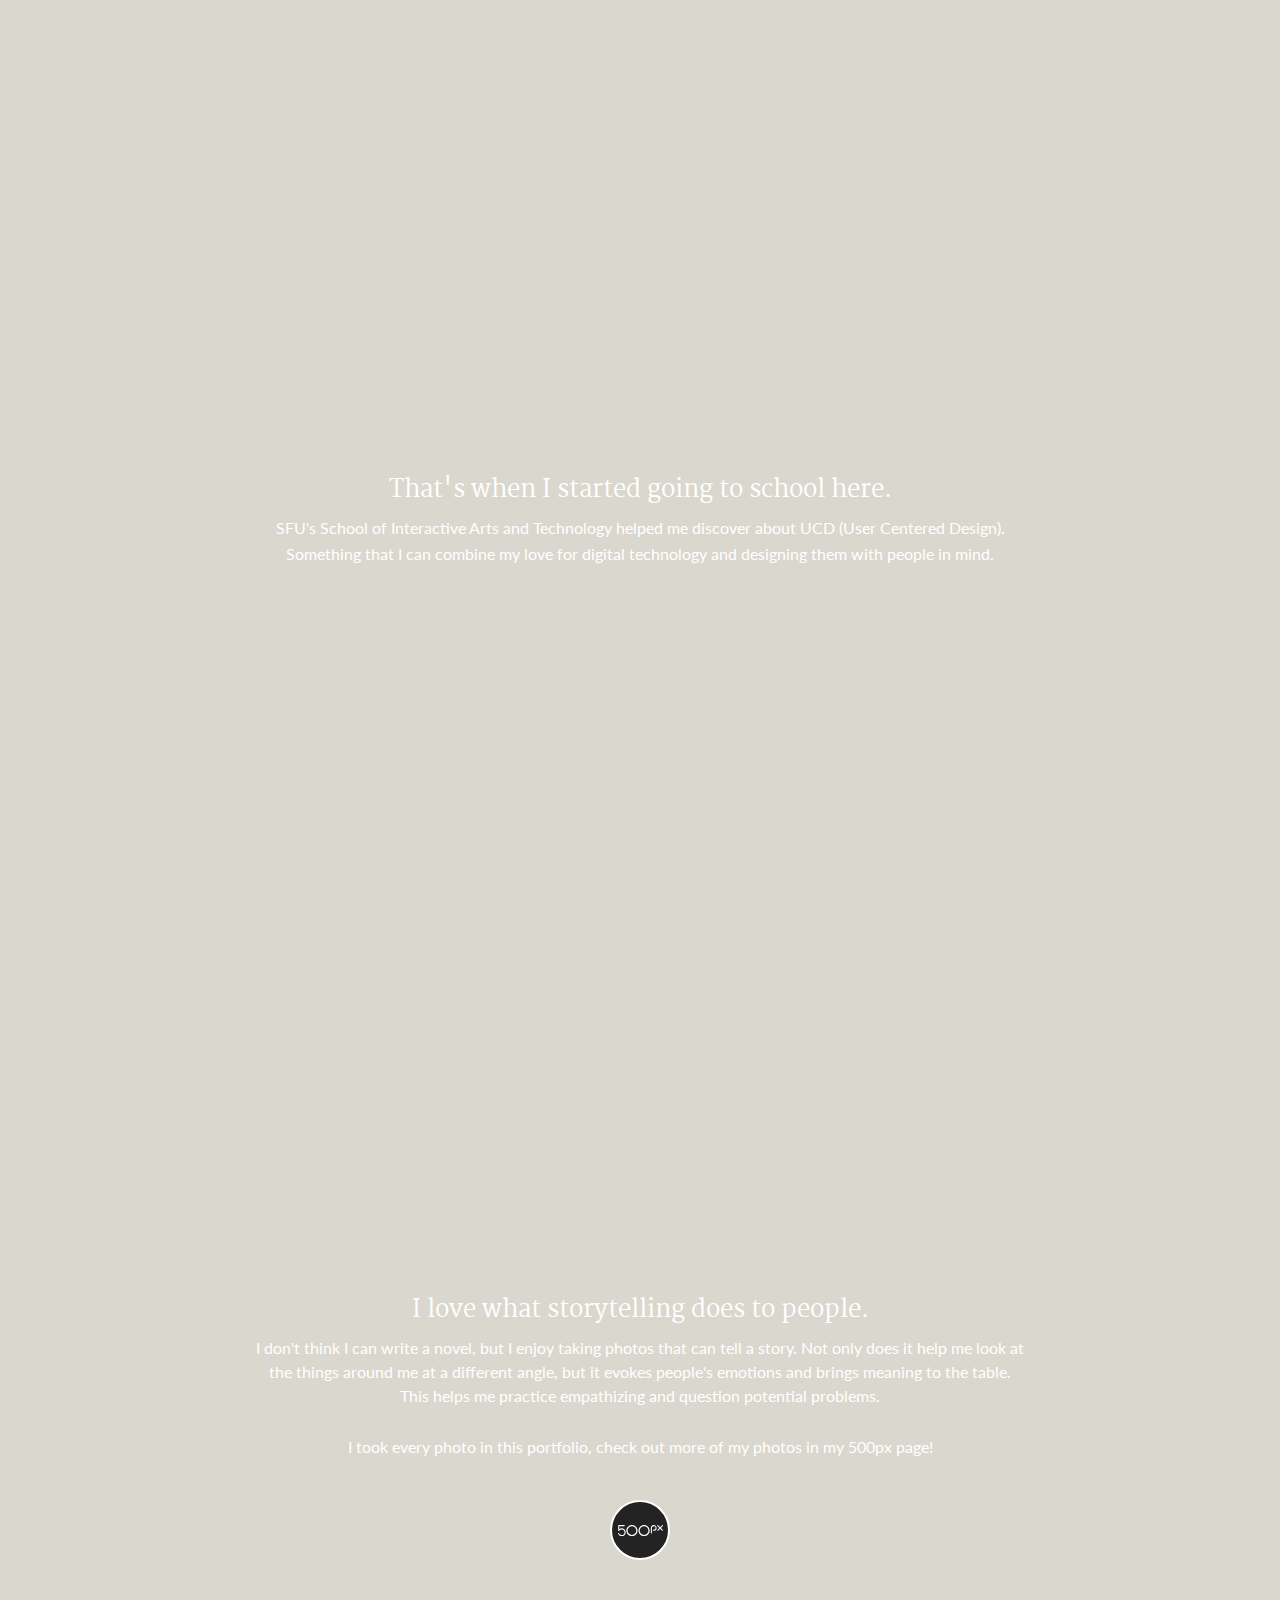
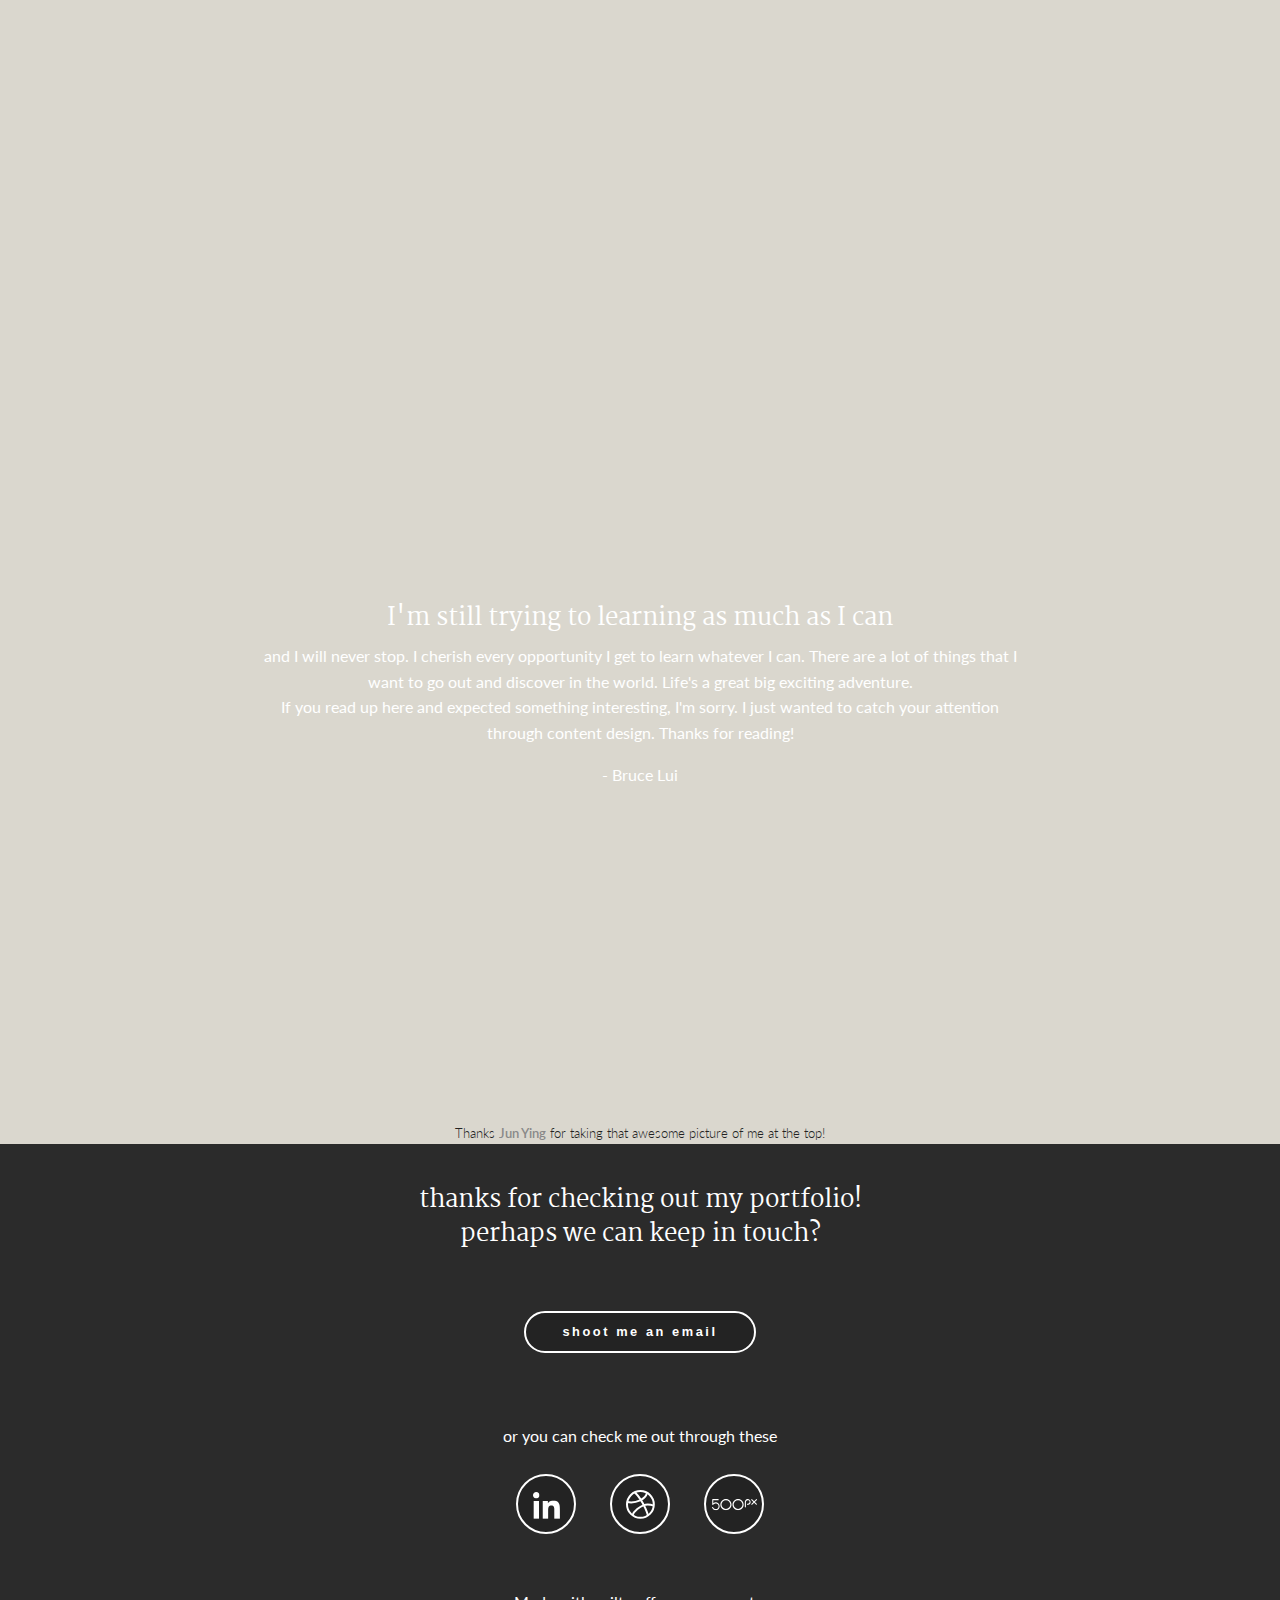
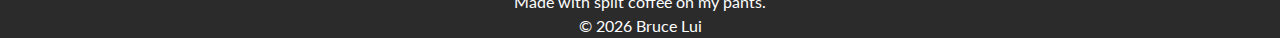
<file: story.html>
<!DOCTYPE html>

<!--Handcoded by Bruce Lui-->
<html>
	<head>
		<meta http-equiv="Content-Type" content="text/html; charset=UTF-8">
		<meta name="viewport" content="width=device-width, maximum-scale=1.0, minimun-scale=1.0, initial-scale=1.0" />
		<meta name="author" content="Bruce Lui">
		<meta name="keywords" content="Bruce Lui, brucelui, siat, portfolio, design, ux" />
	    <meta name="description" content="User Experience Designer.">
	
		<title>Bruce Lui</title>
		
		<!-- CCS -->
		<link rel="stylesheet" type="text/css" href="css/foundation.min.css" />
		<link rel="stylesheet" type="text/css" href="css/style.css" />
		<link rel="stylesheet" type="text/css" media="only screen and (min-width:50px) and (max-width:480px)" href="css/style_small.css" />
		<link rel="stylesheet" type="text/css" media="only screen and (min-width:481px) and (max-width:768px)" href="css/style_medium.css" />
		
		<!-- FONTS -->
		<link href="https://fonts.googleapis.com/css?family=Lato|Martel" rel="stylesheet">
		
		<!-- JS -->
		<script src="http://ajax.googleapis.com/ajax/libs/jquery/1.10.2/jquery.min.js"></script>
		<script src="js/java.js"></script>
		<script>
			$(function() {
			  $('a[href*=#]:not([href=#])').click(function() {
			    if (location.pathname.replace(/^\//,'') == this.pathname.replace(/^\//,'') && location.hostname == this.hostname) {
		
			      var target = $(this.hash);
			      target = target.length ? target : $('[name=' + this.hash.slice(1) +']');
			      if (target.length) {
			        $('html,body').animate({
			          scrollTop: target.offset().top -40
			        }, 500);
			        return false;
			      }
			    }
			  });
			});
		</script>
		<script>
		  (function(i,s,o,g,r,a,m){i['GoogleAnalyticsObject']=r;i[r]=i[r]||function(){
		  (i[r].q=i[r].q||[]).push(arguments)},i[r].l=1*new Date();a=s.createElement(o),
		  m=s.getElementsByTagName(o)[0];a.async=1;a.src=g;m.parentNode.insertBefore(a,m)
		  })(window,document,'script','https://www.google-analytics.com/analytics.js','ga');

		  ga('create', 'UA-81862116-1', 'auto');
		  ga('send', 'pageview');

		</script>
		
	</head>

	<body>
		<header>
			<a class="logo" href="./index.html"></a>
		</header>

		<!-- <div id="header">
			<nav>
				<ul class="menu_short">
					<li><a href="./index.html#goto_portfolio">works</a></li>
					<li><a href="#goto_contact">contact</a></li>
				</ul>
				<ul class="menu_full">
					<li><a href="./index.html#goto_home">home</a></li>
					<li><a href="./index.html#goto_portfolio">works</a></li>
					<li><a href="./story.html">about</a></li>
					<li><a href="./index.html#goto_cv">values</a></li>
					<li><a href="#goto_contact">contact</a></li>
				</ul>
				</div>
			</nav>
		</div> -->
		
		<div class="story_block story_1">
				<div class="story_container">
					<h1>My name is Bruce</h1>
					<p>and I am an inspiring designer whom wishes to make compelling designs to improve and bring value to people's lives.</p>
				</div>
		</div>
		<div class="story_block story_2">
				<div class="story_container">
					<h3>It all started out...</h3>
					<p>back in High School where I discovered that I really enjoyed helping others, meeting new people and seeing new things through volunteering services. This made me want to do something meaningful as a career, but at the same time I couldn't let go off my passion for digital art and technology.</p>
				</div>
		</div>
		<div class="story_block story_3">
				<div class="story_container">
					<h3>That's when I started going to school here.</h3>
					<p>SFU's School of Interactive Arts and Technology helped me discover about UCD (User Centered Design). Something that I can combine my love for digital technology and designing them with people in mind.</p>
				</div>
		</div>
		<div class="story_block story_4">
				<div class="story_container">
					<h3>I love what storytelling does to people.</h3>
					I don't think I can write a novel, but I enjoy taking photos that can tell a story. Not only does it help me look at the things around me at a different angle, but it evokes people's emotions and brings meaning to the table. This helps me practice empathizing and question potential problems.
					
					<p><br>I took every photo in this portfolio, check out more of my photos in my 500px page!</p>
					
						<a class="contact3" href="https://500px.com/brucelui"></a>
				</div>
		</div>
		<div class="story_block story_5">
				<div class="story_container">
					<h3>I'm still trying to learning as much as I can</h3>
					<p>and I will never stop. I cherish every opportunity I get to learn whatever I can. There are a lot of things that I want to go out and discover in the world. Life's a great big exciting adventure. <br> If you read up here and expected something interesting, I'm sorry. I just wanted to catch your attention through content design. Thanks for reading!</p>
					
					<p>- Bruce Lui</p>
				</div>
		</div>
		
		<div class="credit" align=center>
		<h8>Thanks <a href="http://ljunying.com/" target="_blank">Jun Ying</a> for taking that awesome picture of me at the top!</h8>
		</div>
					
		<section id="goto_contact">
			<footer>
				<div class="contact_container">
					<h3>thanks for checking out my portfolio! <br>perhaps we can keep in touch?</h3>
					<div class="indentAbit"><a href="mailto:brucelui9@gmail.com"><div class="formbutton">shoot me an email</div></a></div>
					<div class="indentAbit"><p>or you can check me out through these
						<br>
						<a class="contact1" href="http://www.linkedin.com/pub/bruce-lui/5a/959/935"></a>
						<a class="contact2" href="http://dribbble.com/brucelui"></a>
						<a class="contact3" href="https://500px.com/brucelui"></a></p>
					</div>
				</div>
				<br>Made with spilt coffee on my pants.
				<br>&copy; <script type="text/javascript">
					document.write(new Date().getFullYear());
				  </script> Bruce Lui
			</footer>
		</section>
	</body>
</html>
</file>
<file: css/style.css>
@charset "UTF-8";
/* Handcoded by Bruce Lui */

@font-face {
    font-family: 'permianslabseriftypefaceRg';
    src: url('PermianSlabSerifTypeface-webfont.eot');
    src: url('PermianSlabSerifTypeface-webfont.eot?#iefix') format('embedded-opentype'),
         url('PermianSlabSerifTypeface-webfont.woff') format('woff'),
         url('PermianSlabSerifTypeface-webfont.ttf') format('truetype'),
         url('PermianSlabSerifTypeface-webfont.svg#permianslabseriftypefaceRg') format('svg');
    font-weight: normal;
    font-style: normal;
}

body {
	font-family: 'Lato', sans-serif;
	font-size: 16px;
	font-weight: 400;
	/* letter-spacing: 1px; */
	line-height: 1.5em;
	color: #3f3f3f;
	margin: 0;
	padding: 0;
	/* background-color: #EFEFEF; */
	background-color: #DAD7CE;
	}
	
a {
	/* text-decoration: underline; */
	color: #629677
}

a:hover{
	color: #98B6B1;
}

p a{font-weight: 700;
	/* letter-spacing: 2px; */
}

i {
	font-weight: 700;
}

u {
	font-weight: 700;
	text-decoration-line: none;
	/* text-decoration-color: #FFFFFF; */
	/* color: #629677 */
}
#header {
	width: 100%;
	height: 0px;
	transition: height 0.2s linear 0s;
	-webkit-transition: height 0.2s;
	position: fixed;
	font-size: 0.9em;
	top: 0px;
	left: 0px;
	background-color: rgba(255, 255, 255, 0.9);
	box-shadow: 10px 0px 15px rgba(128,126,126,0.59);
	z-index: 9;
	overflow:hidden;
}

#header a {
	color: #4A4A4A;
}

#header a:hover {
	color: #666;
}

header {
	width: 100%;
	top: 0;
	position: fixed;
	z-index: 10;
	/* background-color: #EFEFEFEB; */
	/* background-color: #DAD7CEEB; */
}

header a.logo {
	background-image: url(../images/burulogo.svg);
	/* float: left; */
	z-index: 20;
	width: 40px;
	height: 40px;
	background-repeat: no-repeat;
	margin: 10px auto 10px 16px;
	display: block;
}

.menu_short{
	display: none;
}
	
nav { 
	float: right;
	margin: 0px;
	height: 100%;
}

nav a{
	padding: 20px 20px 20px 10px;
}

ul {
	position: relative;
  	top: 50%;
 	transform: translateY(-50%);
}

li {
	display: inline;
}
	
.page_home {
	width: 90vw;
	height: 86vh;
	position: relative;
	background-image: url(../images/bg_main.jpg);
	background-position: center;
	background-size: cover;
	background-color: #222;
	color: #FFF;
	text-align: center;
	line-height: 2.5em;
	display: block;
	margin: 60px auto 0px auto;
	overflow: hidden;
}

#video-background {
	clip: rect(0px,60px,200px,0px);
}


.video_bg {
	width: 100%;
	/* width: 90vw; */
    height: 100%;
    position: absolute;
    top: 0;
    left: 0;
	object-fit: cover;
	overflow: hidden;
}

.video-filter:before {
	position: absolute;
  content:" ";
  top:0;
  left:0;
  width:100%;
  height:100%;
  display: block;
  z-index:3;
  background-color: rgba(255,255,255,0.3);
}

.quotecontainer {
	text-align: left;
	width: 56%;
	border-left: 8px solid #232323;
	padding-left: 32px;
	margin: 64px auto 64px auto;
}
.sub {
	width: 75%;
	text-align: left;
	margin: 50px auto 50px auto;
}


.brightness {
    -webkit-filter: brightness(.8);
    filter: brightness(.5);
}

#video-background { /* Video Settings */
   position: absolute;
   top: 0px; 
   right: 0px; 
   min-width: 100%; 
   min-height: 100%; 
   width: auto; 
   height: auto; 
   z-index: 0; 
   overflow: hidden;
}

.iframe-container {
	overflow: hidden;
	padding-top: 56.25%;
	position: relative;
  }
   
  .iframe-container iframe {
	 border: 0;
	 height: 100%;
	 left: 0;
	 position: absolute;
	 top: 0;
	 width: 100%;
  }
   
  /* 4x3 Aspect Ratio */
  .iframe-container-4x3 {
	padding-top: 75%;
  }

.page_story {
	width: 100%;
	height: 600px;
	position: relative;
	background-image: url(../images/bg_story.jpg);
	background-position: center center;
	background-size: cover;
	background-attachment: fixed;
	background-color: #555;
	color: #FFF;
	text-align: center;
	display: block;
}
.page_story h2 {
	color: #FFFFFF;
	margin-bottom: 8px;
}

.page_home .page_container {
	height: 150px;
}

.page_story .page_container {
	height: 50%;
}

.page_container {
	width: 80%;
	position: absolute;
	margin: auto;
	top: 0; right: 0; bottom: 0; left: 0;
}

.page_content {
	padding-top: 40px;
	position: relative;
	background-color: #DAD7CE;
}

/* .page_content a {
	color: #2b2b2b;
}

.page_content a:hover {
	color: #888;
} */

.page_content iframe {
	min-width: 100%;
}

.columns_row {
	margin: 0px;
	padding: 0px 10px 0px 10px;
}

.columns_3 {
	width: 30%;
	float: left;
	padding: 20px 10px 0px 10px;
}

.columns_3 img { 
    box-shadow: 0px 5px 10px #999999;}

.columns_3_1 {
	width: 30%;
	float: left;
	padding: 0px 10px 0px 10px;
}

.columns_3_1 p {
	font-size: 0.9em;
}

.columns_3_2 {
	width: 63%;
	float: right;
	padding: 0px 10px 0px 10px;
	text-align: center;
}

.columns_3_2 a{
	font-weight: 600;
}

.columns_3_2 p {
	font-size: 0.9em;
	text-align: left;
}

.columns_3_2 img {
	padding: 10px 0px 10px 0px;
}

.columns_2 {
	width: 47%;
	float: left;
	padding: 0px 10px 0px 10px;
	line-height: 1.4em;
	text-align: left;
}

.columns_2 p {
	/*font-size: 12px;*/
	padding: 0px 10px 0px 10px;
	text-align: left;
}

.centerText { /* centers text vertically */
	position: relative;
  	top: 50%;
 	transform: translateY(-50%);
	text-align: center;
}


.workBox {
	width: 100%;
	height: 640px;
	/* height: 450px; */
	background-position: center center;
	background-size: cover;
	margin: 20px auto 20px auto;
    /* box-shadow: 0px 5px 10px #999999; */
	border-width: 0px;
	border-radius: 16px;
	overflow: hidden;
}

.workBox:hover {
	/* box-shadow: 0px 5px 40px #3b3b3bc4; */
}

.btn_Work {
	background-image: url(../images/btn_ContactLinkedin.svg);
	width: 60px;
	height: 60px;
	position: absolute;
	background-color: #DAD7CE;
	border: 2px #FFF solid;
	border-radius: 100px;
	display: block;
	/* margin: auto 0px auto 0px; */
	right:0;
}

.work1 { background-image: url(../images/btn_m_toro.gif); }
.work2 { background-image: url(../images/btn_m_zara.gif); }
.work3 { background-image: url(../images/btn_m_ensemble.jpg); }
.work4 { background-image: url(../images/cover_trivago.jpg); }
.work5 { background-image: url(../images/cover_n26.jpg); }

.workChild{
	height:100%;
	width:150%;
	transform: translate(-20%);
	background-size: cover;
	background-repeat: no-repeat;
	background-position: center;
    -webkit-transition: all .3s;
    -moz-transition: all .3s;
    -o-transition: all .3s;
    transition: all 1.25s;
}

.workBox:hover .workChild,
.workBox:focus .workChild {
  transform: translate(-15%);
}

.workBox:hover .workFeatured,
.workBox:focus .workFeatured {
  transform: translate(5%);
}

.workContent {
	height: 100%;
	width: 100%;
	position: relative;
	z-index: 1;
	/* top:0; */
	transform: translateY(-100%);
}

.workFeatured {
	width: 90%;
	/* height: 640px; */
	padding-top: 24px;
	padding-left:5%;
	-webkit-transition: all .3s;
  -moz-transition: all .3s;
	-o-transition: all .3s;
  transition: all 1s;
}

.workSub {
	height: 480px;
}

.workMain {
	height: 640px;
}

.workFeatured {
	padding-top: 80px;
}

.hide1 {
	display: initial;
}
.hide2 {
	display: none;
}

.btnArrow {
	width: 64px;
	height: 64px;
	background-color: #629677;
	border-radius: 100px;
	position: absolute;
	/* top: 10px; */
	/* right: 10px; */
}

.appIcon5 { background-image: url(../images/appicon_n26.png);}
.appIcon1 { background-image: url(../images/appicon_trivago.png);}
.appIcon2 { background-image: url(../images/appicon_toro.png);}
.appIcon3 { background-image: url(../images/appicon_zara.png);}
.appIcon4 { background-image: url(../images/appicon_ensemble.png);}

.appIcon {
	width: 64px;
	height: 64px;
	background-color: #FFFFFF;
	background-size: cover;
	border-radius: 8px;
	position: relative;
	margin: 0px auto 24px auto;
}

.dribBox {
	margin-top: 20px;
    box-shadow: 0px 5px 10px #999999;
	border-width: 0px;
}

.img_container {
	position: relative;
	padding: 20px 0px 20px 0px;
	text-align: center;
}

.img_container img{
    box-shadow: 0px 5px 10px #999999;
	border-width: 0px;
}

.img_showcase{
	max-height: 540px;
}

.img_container h5{
   position: absolute; 
   top: 35%; 
   left: 0; 
   width: 100%; 
}

.columns_1 {
	width: 100%;
	float: left;
	padding: 0px 0px 0px 0px;
}

.columns_1 p{
	width: 75%;
	text-align: left;
	margin: 20px auto 20px auto;
}

.ptitle{
	width: fit-content;
	padding: 10px 20px 10px 20px;
	margin: 40px auto 20px auto;
	background-color: #4a4a4a;
	/*border: 4px #4A5F68 solid;*/
	text-align: center;
	
	font-size: 0.6em;
	font-weight: 800;
	letter-spacing: 4px;
	color: #FFFFFF;
}

.column {
	float: left;
	padding: 0px 1% 0px 1%;
}

.column.worknav{
	width: 46%;
	padding: 20px 2% 0px 2%;
}

.column.four{
	width: 23%;
	margin: 30px auto 10px auto;
}
.column.four img{
	box-shadow: 0px 5px 10px #999999;
}

.column.four p, .column.two p{
	width: auto;
	text-align: left;
}

.column.two{
	width: 48%;
	margin: 30px auto 30px auto;
}

article {
  -webkit-columns: 2 200px;
     -moz-columns: 2 200px;
          columns: 2 200px;
  -webkit-column-gap: 1em;
     -moz-column-gap: 1em;
          column-gap: 1em;
}

.clear-fix { clear: both; line-height: 1px; padding-top: 70px;}

.clear-fix-mid { clear: both; line-height: 1px; padding-top: 10px;}

.indentAbit {
	margin-top: 60px;
}

.content_container { /* MAIN CONTAINER */
	max-width: 1080px;
	margin: 0px auto 0px auto;
	text-align: center;
	padding: 120px 0px 120px 0px;
}

.content_container img {
	max-width: 100%;
	text-align: center;
}


.content_container hr {
	background-color: #FFFFFF;
	height: 1px;
	width: 80%;
	border: 0;
	margin-top: 30px;
	margin-bottom: 30px;
}

.contact_container {
	padding: 40px 0px 10px 0px;
}

.page_cv {
	/* background-color: #EFEFEF; */
	position: relative;
	text-align: left;
}

.page_cv p {
	line-height: 1.3em;
	padding: 5px 0px 20px 0px;
	margin: 0px;
}

.page_cv a:hover {
	color: #777;
}

.worknav a{
	color: #2b2b2b;
}

.worknav_container{
	width: 70%;
	margin: 0px auto 0px auto;
}

.cv_container {
	width: 50%;
	height: 70%;
	margin-top: 20px;
	margin-bottom: 20px;
	margin-left: auto; margin-right: auto;
	text-align: center;
}

.cvPara {
	text-align: left;
	margin: 20px auto 20px auto;
}
.cvPara p {
	line-height: 1em;
	padding: 5px 0px 5px 0px;
}

/* .cvPara  */

footer {
	text-align: center;
	color: #FFF;
	background-color: #2b2b2b;
	margin: 0px;
	padding: 0px;
	z-index: 999;
}

footer p{
	padding-top: 10px;
}

footer a{
	padding: 0px;
}

.credit a{
	color:#898989;
	font-weight: 600;
}

/* Contact Icons */

/* .contactbutton {
	width: 60px;
	height: 60px;
	background-color: #232323;
	border: 2px #FFF solid;
	border-radius: 100px;
	display: inline-block;
	margin: 25px 15px 0px 15px;
	background-image: url(../images/btn_ContactDribbble2.svg);
	background-position: center;
	background-position-y: -2px;
}
.contactbutton:hover {
	background-color: #FFF;
	color: #232323;
	box-shadow: 0px 2px 20px #62967790;
	background-position-y: 58px;
} */

/* .contact1, .contact2, .contact3, {
	width: 60px;
	height: 60px;
	background-color: #232323;
	border: 2px #FFF solid;
	border-radius: 100px;
	display: inline-block;
	margin: 25px 15px 0px 15px;
	background-position: center;
	background-position-y: -2px;
} */

.contact1:hover, .contact2:hover, .contact3:hover, .contact4:hover{
	background-color: #FFF;
	color: #232323;
	box-shadow: 0px 2px 20px #62967790;
	background-position-y: 58px;
}

.contact1 {
	background-image: url(../images/btn_ContactLinkedin.svg);
	width: 60px;
	height: 60px;
	background-color: #232323;
	border: 2px #FFF solid;
	border-radius: 100px;
	display: inline-block;
	margin: 25px 15px 0px 15px;
	background-position: center;
	background-position-y: -2px;
}

.contact2 {
	background-image: url(../images/btn_ContactDribbble2.svg);
	width: 60px;
	height: 60px;
	background-color: #232323;
	border: 2px #FFF solid;
	border-radius: 100px;
	display: inline-block;
	margin: 25px 15px 0px 15px;
	background-position: center;
	background-position-y: -2px;
}

.contact3 {
	background-image: url(../images/btn_Contact500px.svg);
	width: 60px;
	height: 60px;
	background-color: #232323;
	border: 2px #FFF solid;
	border-radius: 100px;
	display: inline-block;
	margin: 25px 15px 0px 15px;
	background-position: center;
	background-position-y: -2px;
}

.story_4 .contact4 { /* the one in the story page */
	width: 47px;
	background-size: 90%;
}

.formobile {
	display: none;
}

/* Project Pages */

.project_top {
	width: 100%;
	height: 400px;
	/* background-image: url(../images/bg2.jpg);
	background-position: center top;
	background-size: cover; */
	background-color: #555;
	overflow: hidden;
}

.project_top img {
	width: 100%;
	min-height: 100%;
	overflow: hidden;
}

.btn_next {
	background-image: url(../images/btn_next.png);
	background-position: 0px 0px;
	background-repeat: no-repeat;
	display: inline-block;
	width: 50px;
	height: 54px;
	margin-top: 15px;
}

.top_block .top_338, .top_ensemble, .top_info, .top_toro, .top_zara, .top_trivago, .top_n26 {
	width: 100%;
	height: 550px;
	background-size: cover;
	overflow: hidden;
	/* filter: blur(4px); */
}
	
.top_338 { background-image: url(../images/338_cover.png); background-position: center top;}
.top_ensemble { background-image: url(../images/ensemble_cover_M.jpg); background-position: center center;}
.top_info { background-image: url(../images/info_cover.jpg); background-position: center top;}
.top_toro { background-image: url(../images/toro_cover.png); background-position: center top;}
.top_zara { background-image: url(../images/zara_cover.jpg); background-position: center bottom;}
.top_trivago { background-image: url(../images/cover_trivago.jpg); background-position: center center;}
.top_n26 { background-image: url(../images/cover_n26.jpg); background-position: center center;}


.topicon {
	position: absolute;
	z-index: 2;
	top: 200px;
	margin-left: auto;
	margin-right: auto;
	left: 0;
	right: 0;
	max-height: 420px;
}

.topicon_content {
	position: absolute;
	z-index: 2;
	top: 4680px;
	margin-left: auto;
	margin-right: auto;
	left: 0;
	right: 0;
	max-height: 420px;
}

.projTitle {
	position: absolute;
	z-index: 10;
	top:100px;
	width: 100%;
	text-align: center;
}

#btm_process {
	position: fixed;
	width: 480px;
	z-index: 3;
	bottom: -10px;
    left: 50%;
    -webkit-transform: translate(-50%, 0%);
    transform: translate(-50%, 0%);
	height: 0px;
	background-color: rgba(255, 255, 255, 0.9);
	box-shadow: 10px 0px 15px rgba(128,126,126,0.2);
	text-align: center;
	font-size: 0.7em;
	font-weight: 800;
	display: inline;
	color: #4a4a4a;
	transition: height 0.2s linear 0s;
	border-radius: 12px 12px 0px 0px;
}

#btm_process a{
	letter-spacing: 0em;
	color: #4a4a4a;
}

#btm_process a:hover {
	color: #666;
}

#btm_process p{
	line-height: 40px;
}

#processA, #processB, #processC {
	font-weight: 800;
	letter-spacing: 3px;
    padding: 10px 15px 10px 15px;
	background-color: rbga(0,0,0,0);
	transition: background-color 0.2s linear 0s;
	border-radius: 20px;
}

/* Story Pages */

.story_block{
	width: 100%;
	height: 96vh;
	position: relative;
	background-size: cover;
	background-attachment: fixed;
	background-repeat: no-repeat;
	color: #FFF;
	text-align: center;
	line-height: 1.5em;
	display: block;
}

.story_container {
	width: 60%;
	height: 20%;
	position: absolute;
	margin: auto;
	top: 0; right: 0; bottom: 0; left: 0;
	display: block;
}

.story_4 .story_container{
	top: -10%;
}

.story_container h1{
	line-height: 1.1em;
}

.story_1 {background-image: url(../images/bg3.jpg); background-position: right top;}
.story_2 {background-image: url(../images/bg4.jpg); background-position: center bottom;}
.story_3 {background-image: url(../images/bg5.jpg); background-position: right bottom;}
.story_4 {background-image: url(../images/bg6.jpg); background-position: center bottom;}
.story_5 {background-image: url(../images/bg7.jpg); background-position: right bottom;}

.formbutton {
	font-family: 'Montserrat', sans-serif;
	font-size: 0.8em;
	width: fit-content;
	color: #FFF;
	margin: 10px auto 0px auto;
	padding: 12px 36px 12px 36px;
	/* background-color: rgba(248, 231, 28, .2); */
	/* background-color: #629677; */
	background-color: #232323;
	border: 2px #FFF solid;
	border-radius: 100px;
	letter-spacing: 0.2em;
	text-align: center;
	font-weight: 600;
	line-height: 1.1em;
}

.formbutton:hover {
	/* background-color: rgba(248, 231, 28, .5); */
	background-color: #629677;
	background-color: #FFF;
	color: #232323;
	/* box-shadow: 0px 2px #FFFFFF; */
	/* box-shadow: 0px 8px #629677; */
	/* box-shadow: 0px 2px #98B6B1; */
	/* box-shadow: 0px 8px 20px #232323; */
	box-shadow: 0px 2px 20px #62967790;
}

.totheleft {
	text-align: left;
	font-size: 0.8em;
}

.videothumbnail {
	width: 100%;
	height: 100%;
	text-align: center;
	padding: 80px 0px 80px 0px;
	position: relative;
	background-image: url(../images/TalkThumbnail.jpg);
	background-position: center;
	background-size: cover;
	background-repeat: no-repeat;
}

/* Headings */

h1 {
	font-family: 'Martel', sans-serif;
	color: #FFF;
	font-size: 3.5em;
	font-weight: 400;
	line-height: 1.1em;
	margin: 0px;
}

h2 {
	font-family: 'Karla', 'Lato', 'Raleway', sans-serif;
	color: #4A4A4A;
	font-size: 1.2em;
	font-weight: 700;
	line-height: 1.2em;
	display:inline;
}

h3 {
	font-family: 'Martel', sans-serif;
	color: #FFF;
	font-size: 1.5em;
	line-height: 1.4em;
	font-weight: 400;
}

h4 {
	font-size: 1em;
	font-family: 'Martel', sans-serif;
	color: #4a4a4a;
	font-weight: 700;
	/* font-style: italic; */
	/* letter-spacing: 1.2px; */
	display:inline;
	text-align: left;
}

h5 {
	font-family: 'Martel', sans-serif;
	font-size: 1.75em;
	font-weight: 700;
	color: #FFFFFF;
	/* letter-spacing: .1em; */
	display:inline;
}

h6 {
	font-family: 'Martel', sans-serif;
	font-size: 1.75em;
	font-weight: 400;
	line-height: 1.2em;
	/*letter-spacing: .1em;*/
	display: inline;
	color: #232323;
}

h7 {
	font-family: 'Martel', sans-serif;
	/*color: #4A5F68;*/
	font-size: 2.5em;
	font-weight: 400;
	line-height: 1.25em;
	letter-spacing: 0em;
	color: #232323;
	/* color: #989898; */
	text-decoration-color: #629677;
}

h8 {
	font-size: 0.8em;
	font-weight: 300;
	color: #232323;
	line-height: 0.8em;
}

h9 {
	font-family: 'Karla', 'Lato', 'Raleway', sans-serif;
	font-size: 0.9em;
	font-weight: 700;
	color: #FFFFFF;
	line-height: 0.8em;
	letter-spacing: 0.2em;
}

h10 {
	font-family: 'Karla', 'Lato', 'Raleway', sans-serif;
	font-size: 1.8em;
	font-weight: 600;
	color: #4A4A4A;
	letter-spacing: .1em;
	display:inline;
}
</file>
<file: css/style_small.css>
@charset "UTF-8";
/* Handcoded by Bruce Lui */

header {
	font-size: .8em;
	/* position: relative; */
}

header a.logo {
	background-image: url(../images/burulogo.svg);
	/* width: 150px; */
	}

header a:hover {
	color: #FFF;
}

.menu_full{
	display: none;
}

.menu_short {
	display: inherit;
}

.menu_short span{
	display: block;
	font-size: 55px;
	text-align: right;	
	margin: 0px;
	padding: 0px 0px 0px 0px;
	width: 50px;
	height: 50px;
	color: #000;
}

nav a{
	padding: 0px;
}

p {
	font-size: 1em;
}

/* .page_home {
	margin: 0px auto 0px auto;
} */

.page_home .logo_home {
	display: none;
}

.page_home .page_container {
	height: 10%;
}

.video_bg {
	display: none;
}

.quotecontainer {
	width: 90%;
}

.page_story {
	height:1000px;
	background-attachment: inherit;
}

.page_story .page_container {
	height: 80%;
}

.content_container { /* MAIN CONTAINER */
	padding: 60px 0px 60px 0px;
}

.workChild{
    -webkit-transition: all 0s;
    -moz-transition: all 0s;
    -o-transition: all 0s;
    transition: all 0s;
}

.workBox:hover .workChild,
.workBox:focus .workChild {
	transform: translate(0%);
}

.workBox:hover .workFeatured,
.workBox:focus .workFeatured {
	transform: translate(0%);
}

.workFeatured {
	-webkit-transition: all 0s;
	-moz-transition: all 0s;
	-o-transition: all 0s;
	transition: all 0s;
}

.workBox {
	height: 300px;
}

.workMain {
	height: 480px;
}

.workMain .centerText {
	top: 32%;
}

.hide1 {
	display: none;
}
.hide2 {
	display: initial;
}

.columns_row {
	padding: 20px 0px 0px 0px;
}

.columns_3 {
	width: 100%;
	float: left;
	padding: 20px 0px 0px 0px;
}

.columns_3_1 {
	width: 94%;
	float: left;
	padding: 0px;
	margin: 0px 0px 0px 10px;
	overflow: hidden;
}

.columns_3_2 {
	width: 94%;
	float: left;
	padding: 0px;
	margin: 0px 0px 0px 10px;
	overflow: hidden;
}

.columns_2 {
	width: 94%;
	float: left;
	text-align: left;
	padding-left: 3%;
	margin: auto;
}

.img_container{
	text-align: center;
	padding: 20px 20px 20px 20px;
}

.column.worknav{
	float: none;
	width: 96%;
	padding: 20px 2% 0px 2%;
}

.column.four{
	width: 86%;
	float: left;
	text-align: left;
	padding-left: 7%;
	/*width: 94%;
	margin: 20px auto 20px auto;*/
}

.column.two{
	width: 94%;
	margin: 10px auto 10px auto;
}

.columns_1 {
	max-width: 94%;
	padding: 0px 3% 0px 3%;
}

.columns_1 p{
	width: 100%;
}

article {
  -webkit-columns: 1 200px;
     -moz-columns: 1 200px;
          columns: 1 200px;
}

.totheleft {
	font-size: 1em;
}

.contact_container img {
	max-width: 100%;
	height: auto;
}

.cv_container {
	margin-top: 0;
}

.worknav_container{
	width: 100%;
}

footer img {
	width: 15%;
}

.contact1 {
	margin: 15px 5px 0px 5px;
}

.contact2 {
	margin: 15px 5px 0px 5px;
}

.contact3 {
	margin: 15px 5px 0px 5px;
}

.contact4 {
	margin: 15px 5px 0px 5px;
}

.credit {
	font-size: 0.8em;
}

h1 { font-size: 2em;}
h7 { font-size: 2em;}

ul a{
	text-decoration: none;
}

ul {
  text-align: right;
  display: inline;
  margin: 0;
  list-style: none;
}

ul li {
  display: inline-block;
  margin-right: -4px;
  position: relative;
  cursor: pointer;
  margin: 5px 15px;
  -webkit-transition: all 0.2s;
  -moz-transition: all 0.2s;
  -ms-transition: all 0.2s;
  -o-transition: all 0.2s;
  transition: all 0.2s;
}

/* Menu Items*/
ul li ul {
  padding: 0;
  position: absolute;
  top: 50px;
  right: -30px;
  width: 150px;
  -webkit-box-shadow: none;
  -moz-box-shadow: none;
  box-shadow: none;
  display: none;
  opacity: 0;
  visibility: hidden;
  -webkit-transiton: opacity 0.2s;
  -moz-transition: opacity 0.2s;
  -ms-transition: opacity 0.2s;
  -o-transition: opacity 0.2s;
  -transition: opacity 0.2s;
}
ul li ul li { 
  margin: 0px;
  padding: 20px 10px 20px 10px;
  background: rgba(255, 255, 255, 0.9); 
  display: block;}
  
ul li ul li:hover { background: #666; color: #FFF;}
ul li:hover ul {
  display: block;
  opacity: 1;
  visibility: visible;
}

.project_top {
	width: 200%;
	height: 300px;
}

.top_block .top_ensemble, .top_338, .top_info, .top_toro, .top_zara{
	height: 500px;
	top: 200px;
}

.top_338 {
	background-position: center center;
}

.topicon {
	max-height: 350px;
	top: 250px;
}

.fordesktop {
	display: none;
}
.formobile {
	display: block;
}

#btm_process {
	display: none;
}

/* Story Pages */

.story_block .story_1, .story_2, .story_3, .story_4, .story_5{
	height: 90vh;
	font-size: .8em;
	line-height: 1.5em;
}

.story_container {
	width: 80%;
	height: auto;
	position: absolute;
	margin: auto;
	top: 25%; right: 0; bottom: 0; left: 0;
}

.story_4 .story_container{
	top: 15%;
}

h6 {
	font-size: 1.25em;
}
h7 {
	font-size: 1em;
}
</file>
<file: css/style_medium.css>
@charset "UTF-8";
/* Handcoded by Bruce Lui */

header {
	font-size: .9em;
}

header a.logo {
	background-image: url(../images/burulogo.svg);
	}

nav a{
	padding: 20px 20px 0px 0px;
}

.page_home .logo_home {
	display: none;
}

.page_home .page_container {
	height: 10%;
}

.page_content{
	padding-top: 80px;
}

.page_story {
	height:900px;
	background-attachment: inherit;
}

.page_story .page_container {
	height: 60%;
}

.video_bg video{
	display: none;
}

.quotecontainer {
	width: 80%;
}

.content_container {
	max-width: 80%;
	text-align: center;
	padding: 100px 0px 100px 0px;
}

.workBox {
	height: 360px;
}

.workMain {
	height: 800px;
}

.workMain .centerText {
	top: 28%;
}

.workFeatured {
	padding-top: 240px;
}

.hide1 {
	display: none;
}
.hide2 {
	display: initial;
}


.columns_3 {
	width: 46%;
	float: left;
	padding: 20px 5px 0px 5px;
}

.columns_3_1 {
	width: 96%;
	float: left;
	overflow: hidden;
}

.columns_3_2 {
	width: 96%;
	float: left;
}

.columns_2 {
	width: 95%;
	float: left;
	text-align: left;
	padding: 0px 10px 0px 10px;
}

.img_container{
	text-align: center;
}

.column.worknav{
	width: 46%;
	padding: 20px 2% 0px 2%;
}

.column.four{
	width: 46%;
	margin: 10px auto 10px auto;
}

.column.two{
	width: 96%;
	margin: 10px auto 10px auto;
}

.columns_1{
	width: 96%;
	padding: 0px 2% 0px 2%;
}

.columns_1 p{
	width: 100%;
}

article {
  -webkit-columns: 1 200px;
     -moz-columns: 1 200px;
          columns: 1 200px;
}

.cv_container {
	margin-top: 0;
}

.worknav_container{
	width: 100%;
}

footer img {
	width: 10%;
}

.top_block  .top_ensemble, .top_338, .top_info, .top_toro, .top_zara{
	height: 650px;
}
	
.topicon {
	top: 230px;
	max-height: 600px;
}


.fordesktop {
	display: none;
}
.formobile {
	display: block;
}

#btm_process {
	width: 100%;
}

/* Story Pages */

.story_block .story_1, .story_2, .story_3, .story_4, .story_5{
	height: 80vh;
	font-size: .9em;
	line-height: 1.6em;
}

.story_container {
	width: 80%;
	position: absolute;
	margin: auto;
	top: 0; right: 0; bottom: 0; left: 0;
}

.story_4 .story_container{
	top: -20%;
}

h6 {
	font-size: 1.75em;
}
h7 {
	font-size: 1.25em;
}
</file>
